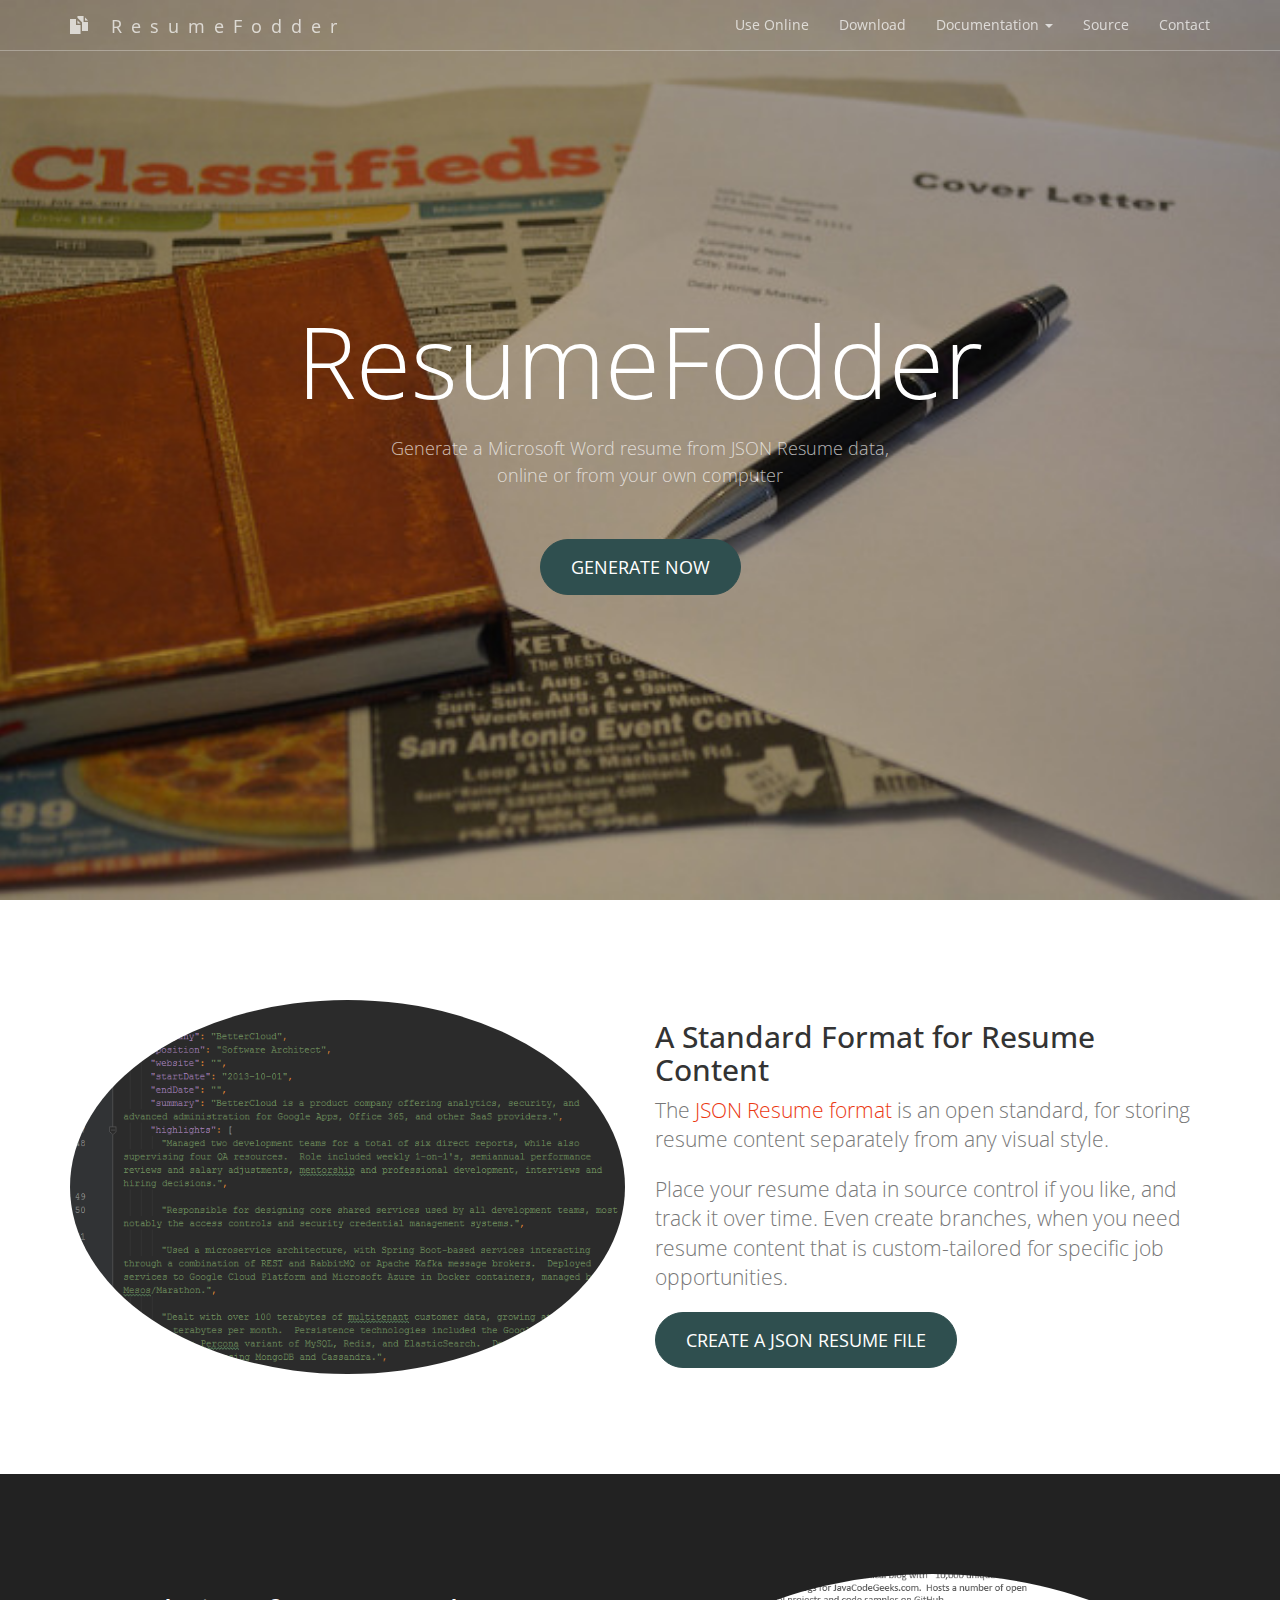
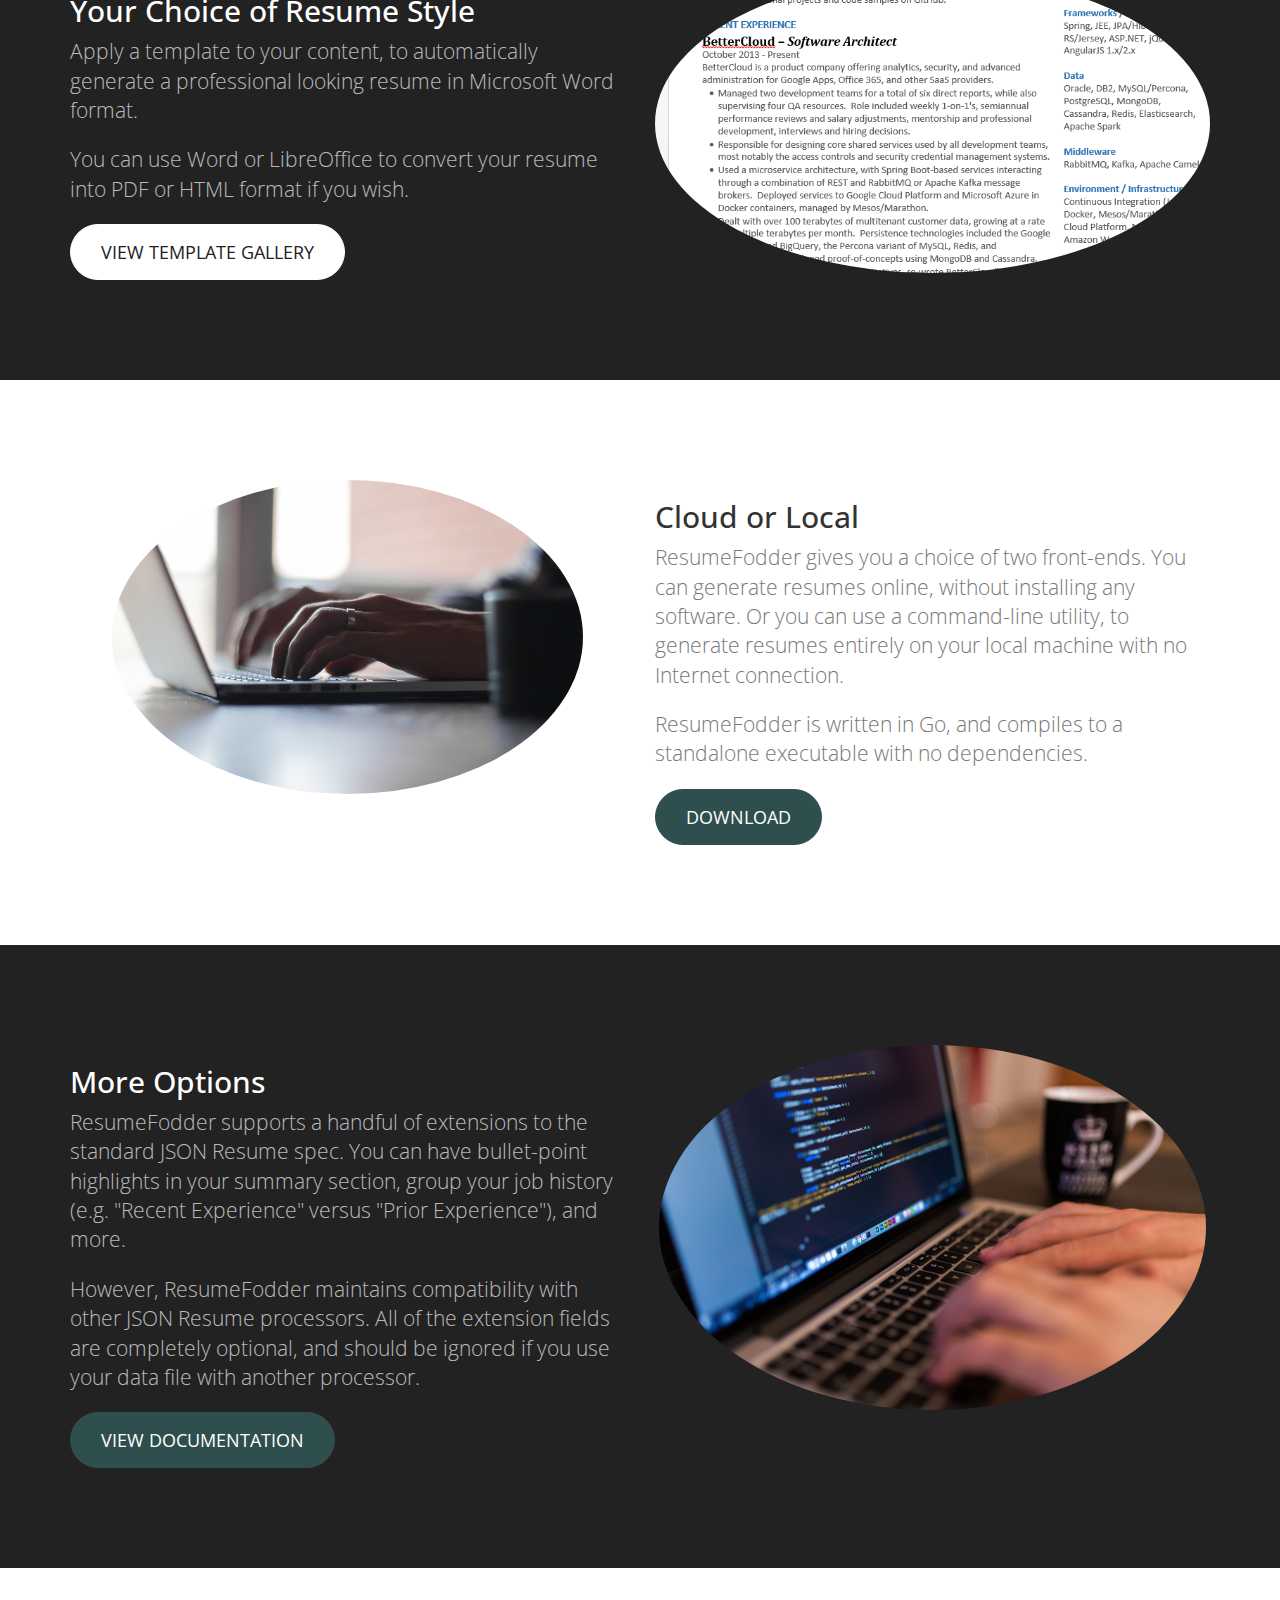
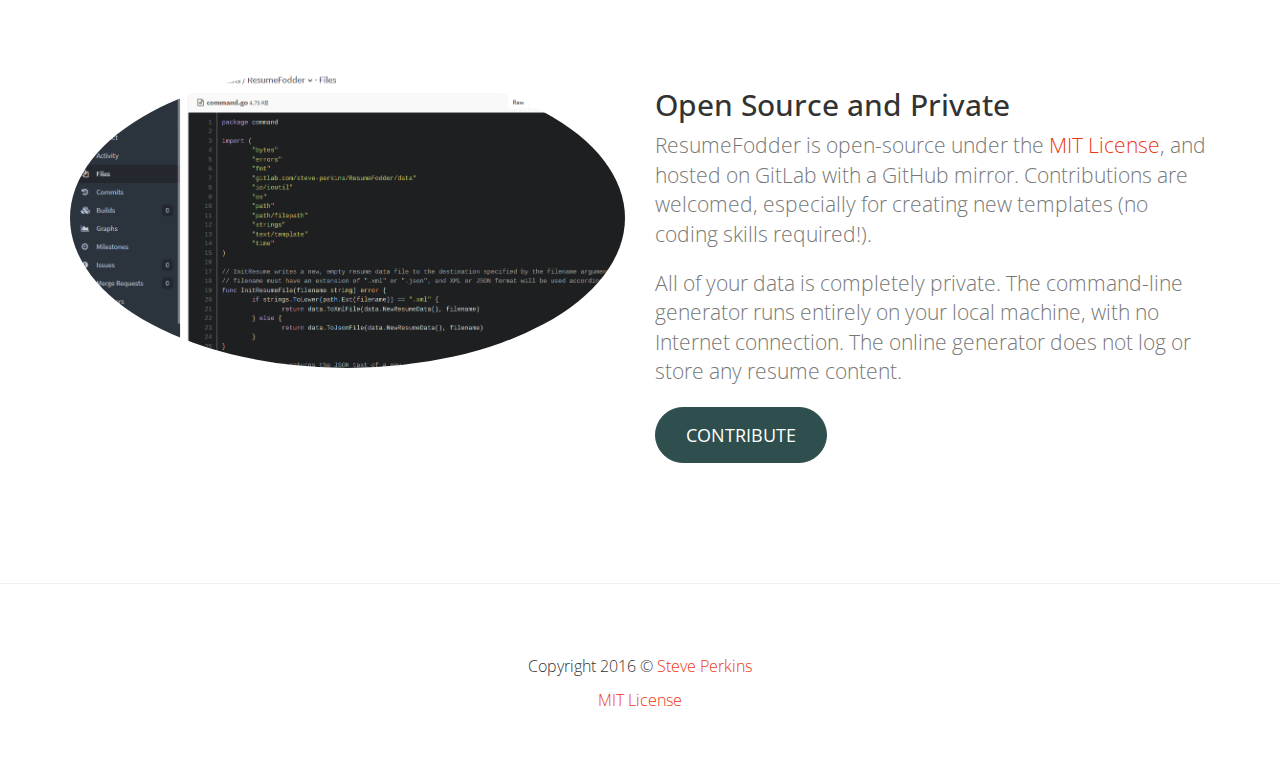
<file: static/index.html>
<!DOCTYPE html>
<!-- Template by Quackit.com -->
<!-- Images by various sources under the Creative Commons CC0 license and/or the Creative Commons Zero license. -->
<html lang="en">

<head>

    <meta charset="utf-8">
    <meta http-equiv="X-UA-Compatible" content="IE=edge">
    <meta name="viewport" content="width=device-width, initial-scale=1">
    <!-- The above 3 meta tags *must* come first in the head; any other head content must come *after* these tags -->

    <title>ResumeFodder - Generate a resume from JSON Resume data</title>
    <meta name="description" content="ResumeFodder is an application for generating Microsoft Word resumes from
    JSON Resume data files, online or from your local computer."/>

    <!-- Bootstrap Core CSS -->
    <link href="css/bootstrap.min.css" rel="stylesheet">

    <!-- Custom CSS: You can use this stylesheet to override any Bootstrap styles and/or apply your own styles -->
    <link href="css/custom.css" rel="stylesheet">
    <link href="css/index.css" rel="stylesheet">

    <!-- HTML5 Shim and Respond.js IE8 support of HTML5 elements and media queries -->
    <!-- WARNING: Respond.js doesn't work if you view the page via file:// -->
    <!--[if lt IE 9]>
        <script src="https://oss.maxcdn.com/libs/html5shiv/3.7.0/html5shiv.js"></script>
        <script src="https://oss.maxcdn.com/libs/respond.js/1.4.2/respond.min.js"></script>
    <![endif]-->

    <!-- Custom Fonts from Google -->
    <link href='https://fonts.googleapis.com/css?family=Open+Sans:300italic,400italic,600italic,700italic,800italic,400,300,600,700,800' rel='stylesheet' type='text/css'>

    <!-- Google Analytics -->
    <script>
        (function(i,s,o,g,r,a,m){i['GoogleAnalyticsObject']=r;i[r]=i[r]||function(){
                    (i[r].q=i[r].q||[]).push(arguments)},i[r].l=1*new Date();a=s.createElement(o),
                m=s.getElementsByTagName(o)[0];a.async=1;a.src=g;m.parentNode.insertBefore(a,m)
        })(window,document,'script','//www.google-analytics.com/analytics.js','ga');
        ga('create', 'UA-28600243-2', 'auto');
        ga('send', 'pageview');
    </script>
</head>

<body>

    <!-- Navigation -->
    <nav id="siteNav" class="navbar navbar-default navbar-fixed-top" role="navigation">
        <div class="container">
            <!-- Logo and responsive toggle -->
            <div class="navbar-header">
                <button type="button" class="navbar-toggle" data-toggle="collapse" data-target="#navbar">
                    <span class="sr-only">Toggle navigation</span>
                    <span class="icon-bar"></span>
                    <span class="icon-bar"></span>
                    <span class="icon-bar"></span>
                </button>
                <a class="navbar-brand" href="index.html">
                	<span class="glyphicon glyphicon-duplicate"></span> 
                	ResumeFodder
                </a>
            </div>
            <!-- Navbar links -->
            <div class="collapse navbar-collapse" id="navbar">
                <ul class="nav navbar-nav navbar-right">
                    <!--<li class="active">-->
                        <!--<a href="#">Home</a>-->
                    <!--</li>-->
                    <li>
                        <a href="generate.html">Use Online</a>
                    </li>
                    <li>
                        <a href="download.html">Download</a>
                    </li>
                    <li class="dropdown">
                        <a href="#" class="dropdown-toggle" data-toggle="dropdown" role="button" aria-haspopup="true" aria-expanded="false">Documentation <span class="caret"></span></a>
                        <ul class="dropdown-menu" aria-labelledby="about-us">
                            <li><a href="docs/jsonresume.html">The JSON Resume Format</a></li>
                            <li><a href="docs/templates.html">Template Gallery</a></li>
                            <li><a href="docs/formats.html">File Formats</a></li>
                            <li><a href="docs/create.html">Creating Templates</a></li>
                        </ul>
                    </li>
		            <li>
                        <a href="source.html">Source</a>
                    </li>			
                    <li>
                        <a href="https://gitlab.com/steve-perkins/ResumeFodder/issues">Contact</a>
                    </li>
                </ul>
                
            </div><!-- /.navbar-collapse -->
        </div><!-- /.container -->
    </nav>

	<!-- Header -->
    <header>
        <div class="header-content">
            <div class="header-content-inner">
                <h1>ResumeFodder</h1>
                <p>Generate a Microsoft Word resume from JSON Resume data,<br/>online or from your own computer</p>
                <a href="generate.html" class="btn btn-primary btn-lg">Generate Now</a>
            </div>
        </div>
    </header>

	<!-- Content -->
    <section class="index-content">
        <div class="container">
            <div class="row">
                <div class="col-sm-6">
                    <img class="img-responsive img-circle center-block" src="images/json-screenshot.png" alt="">
                </div>
                <div class="col-sm-6">
                	<h2 class="section-header">A Standard Format for Resume Content</h2>
                    <p class="lead text-muted">
                        The <a href="http://jsonresume.org/">JSON Resume format</a> is an open standard, for storing
                        resume content separately from any visual style.
                    </p>
                	<p class="lead text-muted">
                        Place your resume data in source control if you like, and track it over time.  Even create
                        branches, when you need resume content that is custom-tailored for specific job opportunities.
                    </p>
                	<a href="generate.html" class="btn btn-primary btn-lg">Create a JSON Resume File</a>
                </div>                
            </div>
        </div>
    </section>

	<!-- Content -->
     <section class="index-content index-content-2">
        <div class="container">
            <div class="row">
                <div class="col-sm-6">
                	<h2 class="section-header">Your Choice of Resume Style</h2>
                    <p class="lead text-light">
                        Apply a template to your content, to automatically generate a professional looking resume in
                        Microsoft Word format.
                    </p>
                	<p class="lead text-light">
                        You can use Word or LibreOffice to convert your resume into PDF or HTML format if you wish.
                    </p>
                	<a href="docs/templates.html" class="btn btn-default btn-lg">View Template Gallery</a>
                </div>    
                <div class="col-sm-6">
                    <img class="img-responsive img-circle center-block" src="images/word-screenshot.png" alt="">
                </div>            
            </div>
        </div>
    </section>

    <!-- Content -->
    <section class="index-content">
        <div class="container">
            <div class="row">
                <div class="col-sm-6">
                    <img class="img-responsive img-circle center-block" src="images/laptop.jpg" alt="">
                </div>
                <div class="col-sm-6">
                    <h2 class="section-header">Cloud or Local</h2>
                    <p class="lead text-muted">
                        ResumeFodder gives you a choice of two front-ends.  You can generate resumes online, without
                        installing any software.  Or you can use a command-line utility, to generate resumes entirely
                        on your local machine with no Internet connection.
                    </p>
                    <p class="lead text-muted">
                        ResumeFodder is written in Go, and compiles to a standalone executable with no dependencies.
                    </p>
                    <a href="download.html" class="btn btn-primary btn-lg">Download</a>
                </div>
            </div>
        </div>
    </section>

    <!-- Content -->
    <section class="index-content index-content-2">
        <div class="container">
            <div class="row">
                <div class="col-sm-6">
                    <h2 class="section-header">More Options</h2>
                    <p class="lead text-light">
                        ResumeFodder supports a handful of extensions to the standard JSON Resume spec.  You can have
                        bullet-point highlights in your summary section, group your job history (e.g. "Recent
                        Experience" versus "Prior Experience"), and more.
                    </p>
                    <p class="lead text-light">
                        However, ResumeFodder maintains compatibility with other JSON Resume processors.  All of the
                        extension fields are completely optional, and should be ignored if you use your data file with
                        another processor.
                    </p>
                    <a href="docs/jsonresume.html" class="btn btn-primary btn-lg">View Documentation</a>
                </div>
                <div class="col-sm-6">
                    <img class="img-responsive img-circle center-block" src="images/laptop2.jpg" alt="">
                </div>
            </div>
        </div>
    </section>

    <!-- Content -->
    <section class="index-content">
        <div class="container">
            <div class="row">
                <div class="col-sm-6">
                    <img class="img-responsive img-circle center-block" src="images/source-screenshot.png" alt="">
                </div>
                <div class="col-sm-6">
                    <h2 class="section-header">Open Source and Private</h2>
                    <p class="lead text-muted">
                        ResumeFodder is open-source under the <a href="https://opensource.org/licenses/MIT">MIT License</a>,
                        and hosted on GitLab with a GitHub mirror.  Contributions are welcomed, especially for creating
                        new templates (no coding skills required!).
                    </p>
                    <p class="lead text-muted">
                        All of your data is completely private.  The command-line generator runs entirely on your
                        local machine, with no Internet connection.  The online generator does not log or store any
                        resume content.
                    </p>
                    <a href="source.html#contributing" class="btn btn-primary btn-lg">Contribute</a>
                </div>
            </div>
        </div>
    </section>

    <!-- Footer -->
    <hr/>
    <footer class="page-footer">

        <!-- Copyright etc -->
        <div class="small-print">
            <div class="container">
                <p>Copyright 2016 &copy; <a href="http://steveperkins.com">Steve Perkins</a></p>
                <p><a href="https://opensource.org/licenses/MIT">MIT License</a></p>
            </div>
        </div>

    </footer>

    <!-- jQuery -->
    <script src="js/jquery-1.11.3.min.js"></script>

    <!-- Bootstrap Core JavaScript -->
    <script src="js/bootstrap.min.js"></script>

    <!-- Plugin JavaScript -->
    <script src="js/jquery.easing.min.js"></script>
    
    <!-- Custom Javascript -->
    <script src="js/custom.js"></script>

</body>

</html>
</file>
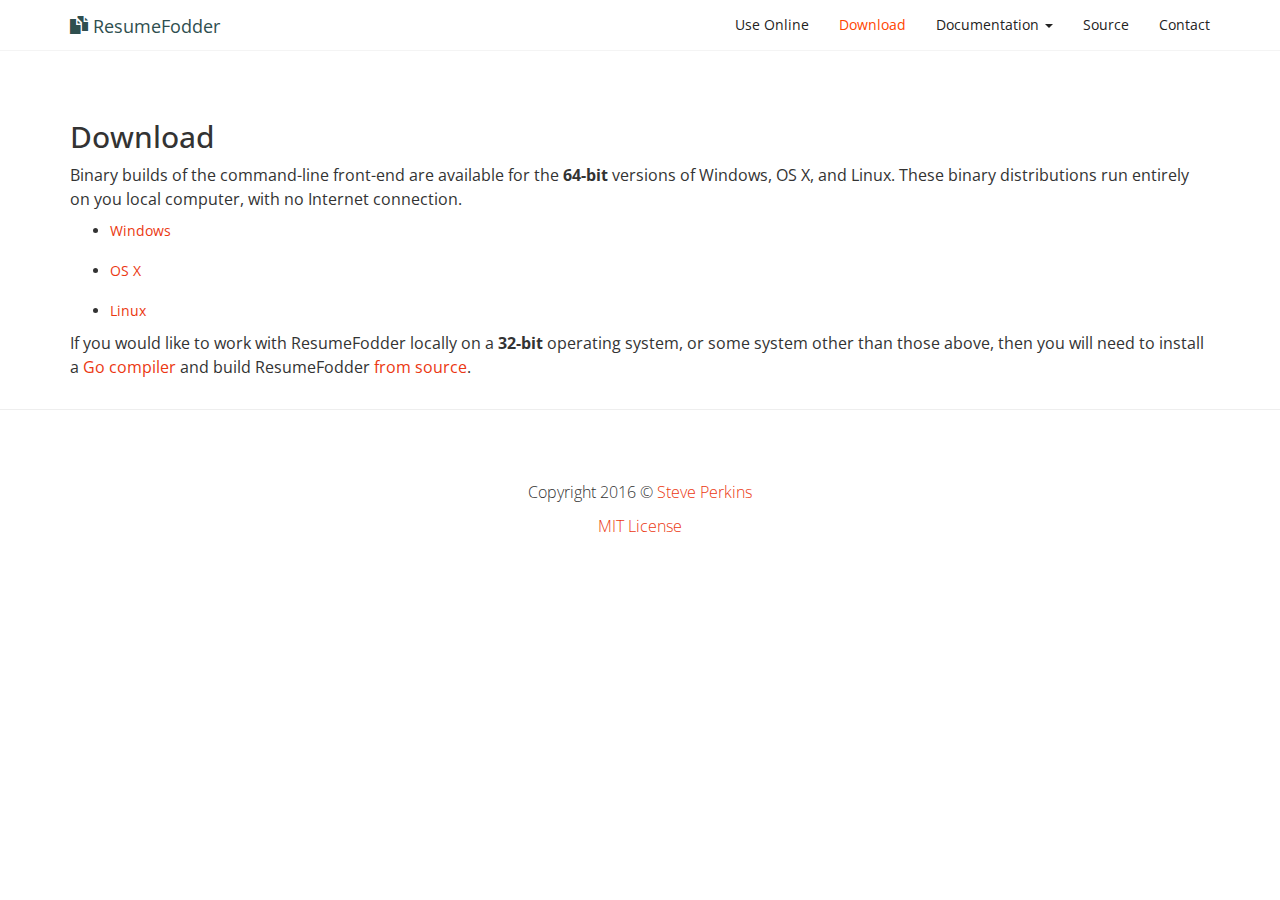
<file: static/download.html>
<!DOCTYPE html>
<!-- Template by Quackit.com -->
<!-- Images by various sources under the Creative Commons CC0 license and/or the Creative Commons Zero license. -->
<html lang="en">

<head>

    <meta charset="utf-8">
    <meta http-equiv="X-UA-Compatible" content="IE=edge">
    <meta name="viewport" content="width=device-width, initial-scale=1">
    <!-- The above 3 meta tags *must* come first in the head; any other head content must come *after* these tags -->

    <title>ResumeFodder - Download</title>
    <meta name="description" content="ResumeFodder is an application for generating Microsoft Word resumes from
    JSON Resume data files, online or from your local computer."/>

    <!-- Bootstrap Core CSS -->
    <link href="css/bootstrap.min.css" rel="stylesheet">

    <!-- Custom CSS: You can use this stylesheet to override any Bootstrap styles and/or apply your own styles -->
    <link href="css/custom.css" rel="stylesheet">

    <!-- HTML5 Shim and Respond.js IE8 support of HTML5 elements and media queries -->
    <!-- WARNING: Respond.js doesn't work if you view the page via file:// -->
    <!--[if lt IE 9]>
    <script src="https://oss.maxcdn.com/libs/html5shiv/3.7.0/html5shiv.js"></script>
    <script src="https://oss.maxcdn.com/libs/respond.js/1.4.2/respond.min.js"></script>
    <![endif]-->

    <!-- Custom Fonts from Google -->
    <link href='https://fonts.googleapis.com/css?family=Open+Sans:300italic,400italic,600italic,700italic,800italic,400,300,600,700,800' rel='stylesheet' type='text/css'>

    <!-- Google Analytics -->
    <script>
        (function(i,s,o,g,r,a,m){i['GoogleAnalyticsObject']=r;i[r]=i[r]||function(){
                    (i[r].q=i[r].q||[]).push(arguments)},i[r].l=1*new Date();a=s.createElement(o),
                m=s.getElementsByTagName(o)[0];a.async=1;a.src=g;m.parentNode.insertBefore(a,m)
        })(window,document,'script','//www.google-analytics.com/analytics.js','ga');
        ga('create', 'UA-28600243-2', 'auto');
        ga('send', 'pageview');
    </script>
</head>

<body>

<!-- Navigation -->
<nav id="siteNav" class="navbar navbar-default navbar-fixed-top" role="navigation">
    <div class="container">
        <!-- Logo and responsive toggle -->
        <div class="navbar-header">
            <button type="button" class="navbar-toggle" data-toggle="collapse" data-target="#navbar">
                <span class="sr-only">Toggle navigation</span>
                <span class="icon-bar"></span>
                <span class="icon-bar"></span>
                <span class="icon-bar"></span>
            </button>
            <a class="navbar-brand" href="index.html">
                <span class="glyphicon glyphicon-duplicate"></span>
                ResumeFodder
            </a>
        </div>
        <!-- Navbar links -->
        <div class="collapse navbar-collapse" id="navbar">
            <ul class="nav navbar-nav navbar-right">
                <li>
                    <a href="generate.html">Use Online</a>
                </li>
                <li class="active">
                    <a href="download.html">Download</a>
                </li>
                <li class="dropdown">
                    <a href="#" class="dropdown-toggle" data-toggle="dropdown" role="button" aria-haspopup="true" aria-expanded="false">Documentation <span class="caret"></span></a>
                    <ul class="dropdown-menu" aria-labelledby="about-us">
                        <li><a href="docs/jsonresume.html">The JSON Resume Format</a></li>
                        <li><a href="docs/templates.html">Template Gallery</a></li>
                        <li><a href="docs/formats.html">File Formats</a></li>
                        <li><a href="docs/create.html">Creating Templates</a></li>
                    </ul>
                </li>
                <li>
                    <a href="source.html">Source</a>
                </li>
                <li>
                    <a href="https://gitlab.com/steve-perkins/ResumeFodder/issues">Contact</a>
                </li>
            </ul>

        </div><!-- /.navbar-collapse -->
    </div><!-- /.container -->
</nav>

<!-- Content -->
<section class="page-content-top">
    <div class="container">
        <h2 class="section-header">Download</h2>
        <p>
            Binary builds of the command-line front-end are available for the <b>64-bit</b> versions of Windows, OS X, and
            Linux.  These binary distributions run entirely on you local computer, with no Internet connection.
        </p>
        <ul>
            <li>
                <a href="https://sourceforge.net/projects/resumefodder/files/ResumeFodder-1.0/Windows-64bit/ResumeFodder-1.0-win64.zip/download">Windows</a><br/><br/>
            </li>
            <li>
                <a href="https://sourceforge.net/projects/resumefodder/files/ResumeFodder-1.0/OSX-64bit/ResumeFodder-1.0-OSX.tar.gz/download">OS X</a><br/><br/>
            </li>
            <li>
                <a href="https://sourceforge.net/projects/resumefodder/files/ResumeFodder-1.0/Linux-64bit/ResumeFodder-1.0-linux64.tar.gz/download">Linux</a>
            </li>
        </ul>
        <p>
            If you would like to work with ResumeFodder locally on a <b>32-bit</b> operating system, or some system other
            than those above, then you will need to install a <a href="https://golang.org/">Go compiler</a> and
            build ResumeFodder <a href="source.html#cloning">from source</a>.
        </p>
    </div>
    </div>
</section>

<!-- Footer -->
<hr/>
<footer class="page-footer">

    <!-- Copyright etc -->
    <div class="small-print">
        <div class="container">
            <p>Copyright 2016 &copy; <a href="http://steveperkins.com">Steve Perkins</a></p>
            <p><a href="https://opensource.org/licenses/MIT">MIT License</a></p>
        </div>
    </div>

</footer>

<!-- jQuery -->
<script src="js/jquery-1.11.3.min.js"></script>

<!-- Bootstrap Core JavaScript -->
<script src="js/bootstrap.min.js"></script>

<!-- Plugin JavaScript -->
<script src="js/jquery.easing.min.js"></script>

<!-- Custom Javascript -->
<script src="js/custom.js"></script>

</body>

</html>
</file>
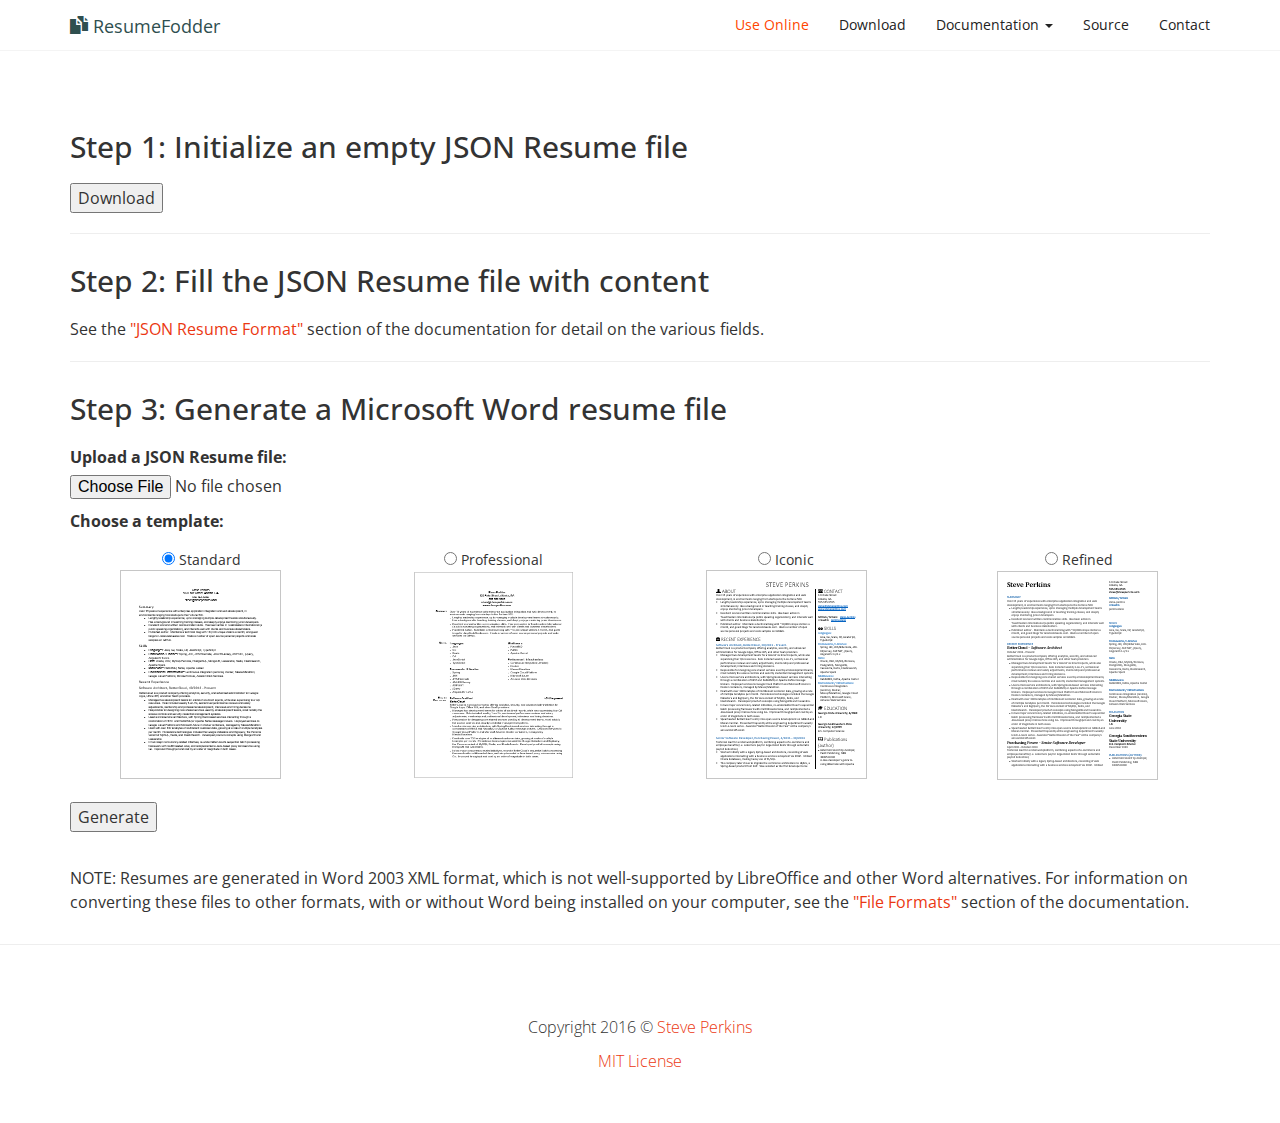
<file: static/generate.html>
<!DOCTYPE html>
<!-- Template by Quackit.com -->
<!-- Images by various sources under the Creative Commons CC0 license and/or the Creative Commons Zero license. -->
<html lang="en">

<head>

    <meta charset="utf-8">
    <meta http-equiv="X-UA-Compatible" content="IE=edge">
    <meta name="viewport" content="width=device-width, initial-scale=1">
    <!-- The above 3 meta tags *must* come first in the head; any other head content must come *after* these tags -->

    <title>ResumeFodder - Generate a resume online</title>
    <meta name="description" content="ResumeFodder is an application for generating Microsoft Word resumes from
    JSON Resume data files, online or from your local computer."/>

    <!-- Bootstrap Core CSS -->
    <link href="css/bootstrap.min.css" rel="stylesheet">

    <!-- Custom CSS: You can use this stylesheet to override any Bootstrap styles and/or apply your own styles -->
    <link href="css/custom.css" rel="stylesheet">

    <!-- HTML5 Shim and Respond.js IE8 support of HTML5 elements and media queries -->
    <!-- WARNING: Respond.js doesn't work if you view the page via file:// -->
    <!--[if lt IE 9]>
    <script src="https://oss.maxcdn.com/libs/html5shiv/3.7.0/html5shiv.js"></script>
    <script src="https://oss.maxcdn.com/libs/respond.js/1.4.2/respond.min.js"></script>
    <![endif]-->

    <!-- Custom Fonts from Google -->
    <link href='https://fonts.googleapis.com/css?family=Open+Sans:300italic,400italic,600italic,700italic,800italic,400,300,600,700,800' rel='stylesheet' type='text/css'>

    <!-- Google Analytics -->
    <script>
        (function(i,s,o,g,r,a,m){i['GoogleAnalyticsObject']=r;i[r]=i[r]||function(){
                    (i[r].q=i[r].q||[]).push(arguments)},i[r].l=1*new Date();a=s.createElement(o),
                m=s.getElementsByTagName(o)[0];a.async=1;a.src=g;m.parentNode.insertBefore(a,m)
        })(window,document,'script','//www.google-analytics.com/analytics.js','ga');
        ga('create', 'UA-28600243-2', 'auto');
        ga('send', 'pageview');
    </script>
</head>

<body>

<!-- Navigation -->
<nav id="siteNav" class="navbar navbar-default navbar-fixed-top" role="navigation">
    <div class="container">
        <!-- Logo and responsive toggle -->
        <div class="navbar-header">
            <button type="button" class="navbar-toggle" data-toggle="collapse" data-target="#navbar">
                <span class="sr-only">Toggle navigation</span>
                <span class="icon-bar"></span>
                <span class="icon-bar"></span>
                <span class="icon-bar"></span>
            </button>
            <a class="navbar-brand" href="index.html">
                <span class="glyphicon glyphicon-duplicate"></span>
                ResumeFodder
            </a>
        </div>
        <!-- Navbar links -->
        <div class="collapse navbar-collapse" id="navbar">
            <ul class="nav navbar-nav navbar-right">
                <li class="active">
                    <a href="generate.html">Use Online</a>
                </li>
                <li>
                    <a href="download.html">Download</a>
                </li>
                <li class="dropdown">
                    <a href="#" class="dropdown-toggle" data-toggle="dropdown" role="button" aria-haspopup="true" aria-expanded="false">Documentation <span class="caret"></span></a>
                    <ul class="dropdown-menu" aria-labelledby="about-us">
                        <li><a href="docs/jsonresume.html">The JSON Resume Format</a></li>
                        <li><a href="docs/templates.html">Template Gallery</a></li>
                        <li><a href="docs/formats.html">File Formats</a></li>
                        <li><a href="docs/create.html">Creating Templates</a></li>
                    </ul>
                </li>
                <li>
                    <a href="source.html">Source</a>
                </li>
                <li>
                    <a href="https://gitlab.com/steve-perkins/ResumeFodder/issues">Contact</a>
                </li>
            </ul>

        </div><!-- /.navbar-collapse -->
    </div><!-- /.container -->
</nav>

<!-- Content -->
<section class="page-content-top">
    <div class="container">
        <h2 style="padding: 10px 0">Step 1: Initialize an empty JSON Resume file</h2>
        <p>
            <button onclick="javascript:window.location.href='init'">Download</button>
        </p>
        <hr/>
        <h2 style="padding: 10px 0">Step 2: Fill the JSON Resume file with content</h2>
        <p>
            See the <a href="docs/jsonresume.html">"JSON Resume Format"</a> section of the documentation for detail on
            the various fields.
        </p>
        <hr/>
        <!--<h3 style="padding: 10px 0">Step 3: Generate a Microsoft Word resume file</h3>-->
        <h2 style="padding: 10px 0">Step 3: Generate a Microsoft Word resume file</h2>
        <form action="generate" method="post" enctype="multipart/form-data">
            <p>
                <label for="file">Upload a JSON Resume file:</label>
                <input type="file" name="file" id="file">
            </p>
            <p>
                <label>Choose a template:</label><br/>
            </p>
            <div class="row" style="text-align: center">
                <div class="col-md-3">
                    <input type="radio" name="template" value="standard" checked="checked"> Standard<br/>
                    <img src="images/thumbnail-standard.png"/>
                </div>
                <div class="col-md-3">
                    <input type="radio" name="template" value="professional"> Professional<br/>
                    <img src="images/thumbnail-professional.png"/>
                </div>
                <div class="col-md-3">
                    <input type="radio" name="template" value="iconic"> Iconic<br/>
                    <img src="images/thumbnail-iconic.png"/>
                </div>
                <div class="col-md-3">
                    <input type="radio" name="template" value="refined"> Refined<br/>
                    <img src="images/thumbnail-refined.png"/>
                </div>
            </div><br/>
            <p>
                <button type="submit">Generate</button><br/><br/>
            </p>
            <p>
                NOTE: Resumes are generated in Word 2003 XML format, which is not well-supported by LibreOffice
                and other Word alternatives.  For information on converting these files to other formats, with or without
                Word being installed on your computer, see the <a href="docs/formats.html">"File Formats"</a> section
                of the documentation.
            </p>
        </form>
    </div>
    </div>
</section>

<!-- Footer -->
<hr/>
<footer class="page-footer">

    <!-- Copyright etc -->
    <div class="small-print">
        <div class="container">
            <p>Copyright 2016 &copy; <a href="http://steveperkins.com">Steve Perkins</a></p>
            <p><a href="https://opensource.org/licenses/MIT">MIT License</a></p>
        </div>
    </div>

</footer>

<!-- jQuery -->
<script src="js/jquery-1.11.3.min.js"></script>

<!-- Bootstrap Core JavaScript -->
<script src="js/bootstrap.min.js"></script>

<!-- Plugin JavaScript -->
<script src="js/jquery.easing.min.js"></script>

<!-- Custom Javascript -->
<script src="js/custom.js"></script>

</body>

</html>
</file>
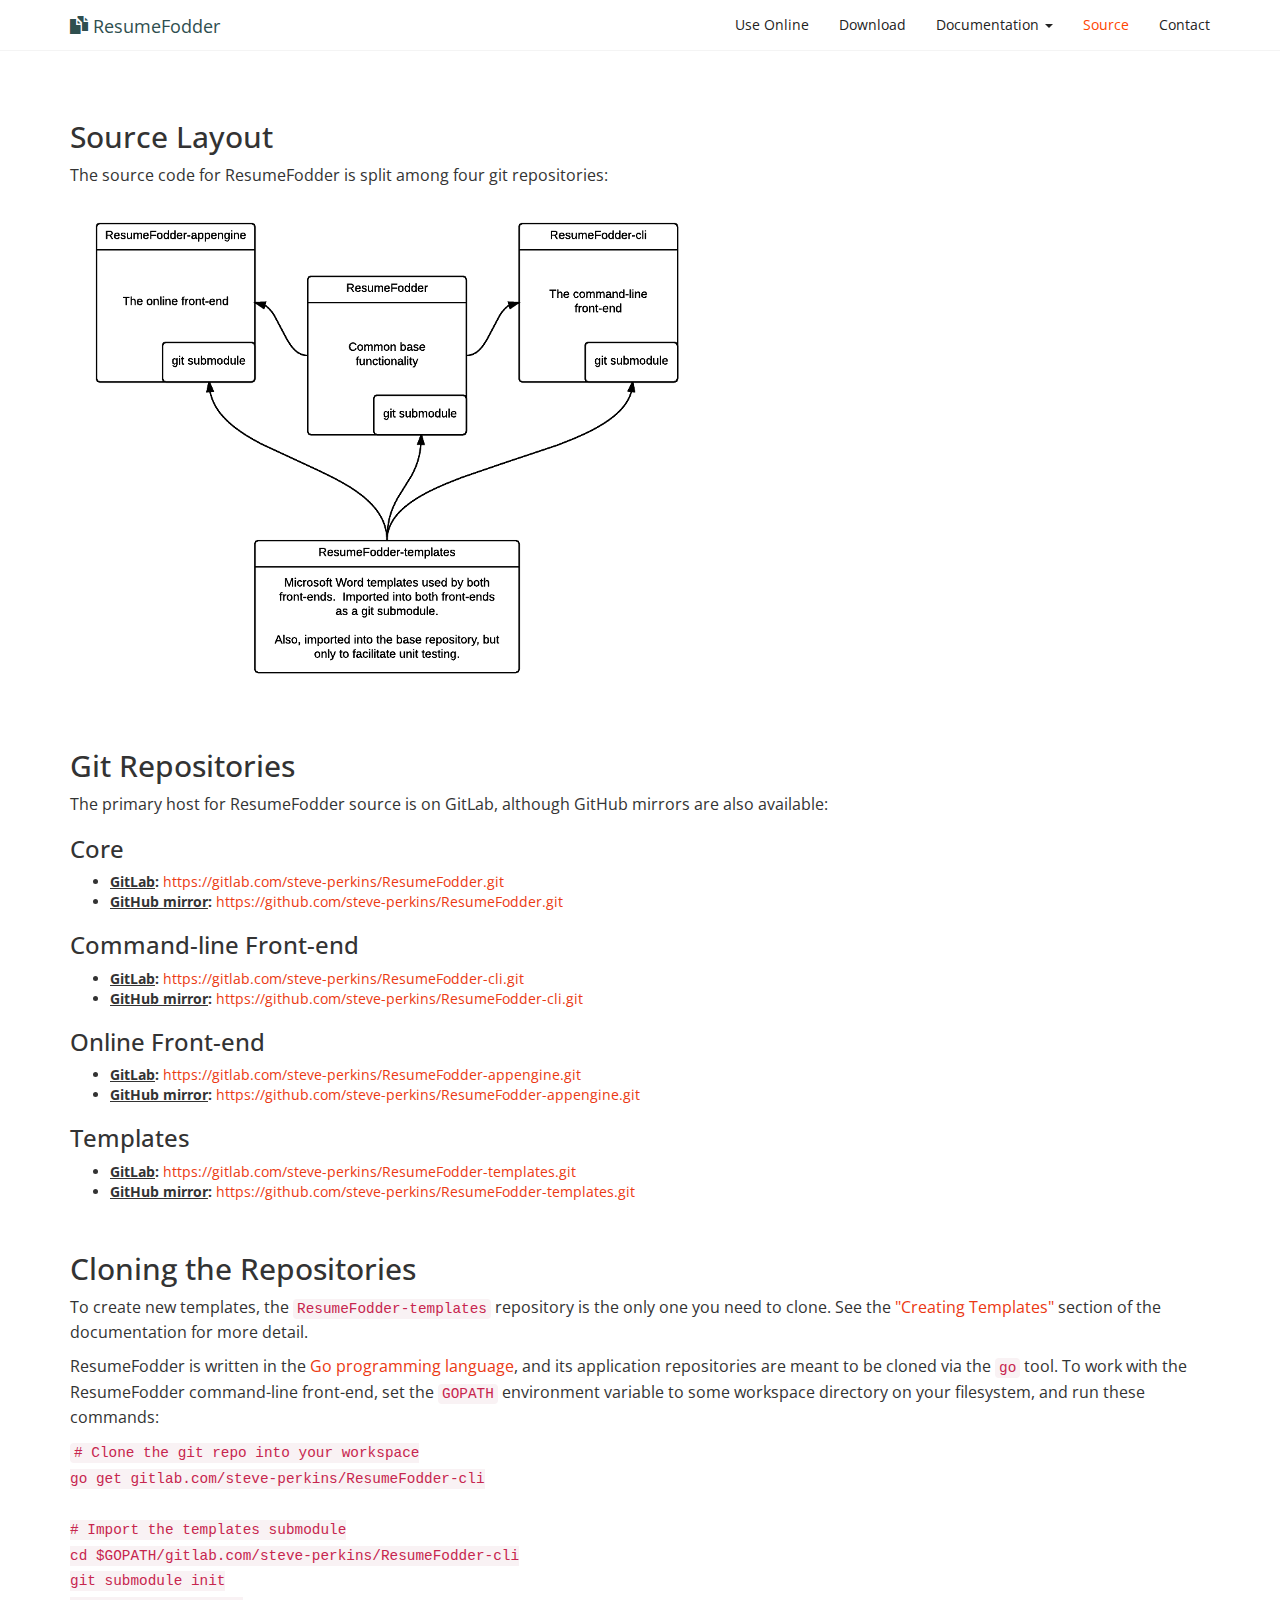
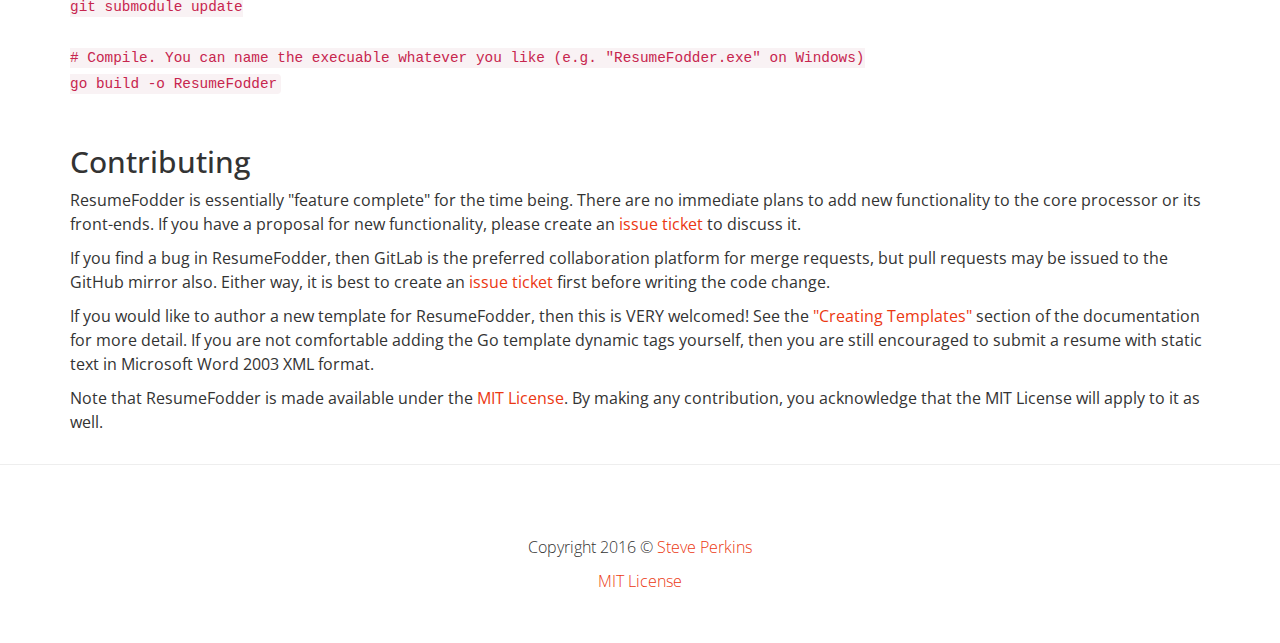
<file: static/source.html>
<!DOCTYPE html>
<!-- Template by Quackit.com -->
<!-- Images by various sources under the Creative Commons CC0 license and/or the Creative Commons Zero license. -->
<html lang="en">

<head>

    <meta charset="utf-8">
    <meta http-equiv="X-UA-Compatible" content="IE=edge">
    <meta name="viewport" content="width=device-width, initial-scale=1">
    <!-- The above 3 meta tags *must* come first in the head; any other head content must come *after* these tags -->

    <title>ResumeFodder - Source</title>
    <meta name="description" content="ResumeFodder is an application for generating Microsoft Word resumes from
    JSON Resume data files, online or from your local computer."/>

    <!-- Bootstrap Core CSS -->
    <link href="css/bootstrap.min.css" rel="stylesheet">

    <!-- Custom CSS: You can use this stylesheet to override any Bootstrap styles and/or apply your own styles -->
    <link href="css/custom.css" rel="stylesheet">

    <!-- HTML5 Shim and Respond.js IE8 support of HTML5 elements and media queries -->
    <!-- WARNING: Respond.js doesn't work if you view the page via file:// -->
    <!--[if lt IE 9]>
    <script src="https://oss.maxcdn.com/libs/html5shiv/3.7.0/html5shiv.js"></script>
    <script src="https://oss.maxcdn.com/libs/respond.js/1.4.2/respond.min.js"></script>
    <![endif]-->

    <!-- Custom Fonts from Google -->
    <link href='https://fonts.googleapis.com/css?family=Open+Sans:300italic,400italic,600italic,700italic,800italic,400,300,600,700,800' rel='stylesheet' type='text/css'>

    <!-- Google Analytics -->
    <script>
        (function(i,s,o,g,r,a,m){i['GoogleAnalyticsObject']=r;i[r]=i[r]||function(){
                    (i[r].q=i[r].q||[]).push(arguments)},i[r].l=1*new Date();a=s.createElement(o),
                m=s.getElementsByTagName(o)[0];a.async=1;a.src=g;m.parentNode.insertBefore(a,m)
        })(window,document,'script','//www.google-analytics.com/analytics.js','ga');
        ga('create', 'UA-28600243-2', 'auto');
        ga('send', 'pageview');
    </script>
</head>

<body>

<!-- Navigation -->
<nav id="siteNav" class="navbar navbar-default navbar-fixed-top" role="navigation">
    <div class="container">
        <!-- Logo and responsive toggle -->
        <div class="navbar-header">
            <button type="button" class="navbar-toggle" data-toggle="collapse" data-target="#navbar">
                <span class="sr-only">Toggle navigation</span>
                <span class="icon-bar"></span>
                <span class="icon-bar"></span>
                <span class="icon-bar"></span>
            </button>
            <a class="navbar-brand" href="index.html">
                <span class="glyphicon glyphicon-duplicate"></span>
                ResumeFodder
            </a>
        </div>
        <!-- Navbar links -->
        <div class="collapse navbar-collapse" id="navbar">
            <ul class="nav navbar-nav navbar-right">
                <li>
                    <a href="generate.html">Use Online</a>
                </li>
                <li>
                    <a href="download.html">Download</a>
                </li>
                <li class="dropdown">
                    <a href="#" class="dropdown-toggle" data-toggle="dropdown" role="button" aria-haspopup="true" aria-expanded="false">Documentation <span class="caret"></span></a>
                    <ul class="dropdown-menu" aria-labelledby="about-us">
                        <li><a href="docs/jsonresume.html">The JSON Resume Format</a></li>
                        <li><a href="docs/templates.html">Template Gallery</a></li>
                        <li><a href="docs/formats.html">File Formats</a></li>
                        <li><a href="docs/create.html">Creating Templates</a></li>
                    </ul>
                </li>
                <li class="active">
                    <a href="source.html">Source</a>
                </li>
                <li>
                    <a href="https://gitlab.com/steve-perkins/ResumeFodder/issues">Contact</a>
                </li>
            </ul>

        </div><!-- /.navbar-collapse -->
    </div><!-- /.container -->
</nav>

<!-- Content -->
<section class="page-content-top">
    <div class="container">
        <h2 class="section-header">Source Layout</h2>
        <p>
            The source code for ResumeFodder is split among four git repositories:
        </p>
        <p>
            <img src="images/repository-diagram.png"/>
        </p>
    </div>
    </div>
</section>

<!-- Content -->
<section class="page-content">
    <div class="container">
        <h2 class="section-header">Git Repositories</h2>
        <p>
            The primary host for ResumeFodder source is on GitLab, although GitHub mirrors are also available:
        </p>
        <h3>Core</h3>
        <ul>
            <li>
                <span style="font-weight: bold;"><span style="text-decoration: underline;">GitLab</span>: </span>
                <a href="https://gitlab.com/steve-perkins/ResumeFodder">https://gitlab.com/steve-perkins/ResumeFodder.git</a>
            </li>
            <li>
                <span style="font-weight: bold;"><span style="text-decoration: underline;">GitHub mirror</span>: </span>
                <a href="https://github.com/steve-perkins/ResumeFodder">https://github.com/steve-perkins/ResumeFodder.git</a>
            </li>
        </ul>
        <h3>Command-line Front-end</h3>
        <ul>
            <li>
                <span style="font-weight: bold;"><span style="text-decoration: underline;">GitLab</span>: </span>
                <a href="https://gitlab.com/steve-perkins/ResumeFodder-cli">https://gitlab.com/steve-perkins/ResumeFodder-cli.git</a>
            </li>
            <li>
                <span style="font-weight: bold;"><span style="text-decoration: underline;">GitHub mirror</span>: </span>
                <a href="https://github.com/steve-perkins/ResumeFodder-cli">https://github.com/steve-perkins/ResumeFodder-cli.git</a>
            </li>
        </ul>
        <h3>Online Front-end</h3>
        <ul>
            <li>
                <span style="font-weight: bold;"><span style="text-decoration: underline;">GitLab</span>: </span>
                <a href="https://gitlab.com/steve-perkins/ResumeFodder-appengine">https://gitlab.com/steve-perkins/ResumeFodder-appengine.git</a>
            </li>
            <li>
                <span style="font-weight: bold;"><span style="text-decoration: underline;">GitHub mirror</span>: </span>
                <a href="https://github.com/steve-perkins/ResumeFodder-appengine">https://github.com/steve-perkins/ResumeFodder-appengine.git</a>
            </li>
        </ul>
        <h3>Templates</h3>
        <ul>
            <li>
                <span style="font-weight: bold;"><span style="text-decoration: underline;">GitLab</span>: </span>
                <a href="https://gitlab.com/steve-perkins/ResumeFodder-templates">https://gitlab.com/steve-perkins/ResumeFodder-templates.git</a>
            </li>
        <li>
            <span style="font-weight: bold;"><span style="text-decoration: underline;">GitHub mirror</span>: </span>
            <a href="https://github.com/steve-perkins/ResumeFodder-templates">https://github.com/steve-perkins/ResumeFodder-templates.git</a>
        </li>
        </ul>
    </div>
    </div>
</section>

<!-- Content -->
<section class="page-content">
    <div class="container">
        <a name="cloning"></a>
        <h2 class="section-header">Cloning the Repositories</h2>
        <p>
            To create new templates, the <code>ResumeFodder-templates</code> repository is the only one you need to
            clone.  See the <a href="docs/create.html">"Creating Templates"</a> section of the documentation for more detail.
        </p>
        <p>
            ResumeFodder is written in the <a href="https://golang.org/">Go programming language</a>, and its
            application repositories are meant to be cloned via the <a href="https://golang.org/cmd/go/"><code>go</code></a>
            tool.  To work with the ResumeFodder command-line front-end, set the <code>GOPATH</code> environment
            variable to some workspace directory on your filesystem, and run these commands:
        </p>
        <p>
            <code># Clone the git repo into your workspace<br/>
                go get gitlab.com/steve-perkins/ResumeFodder-cli<br/><br/>

                # Import the templates submodule<br/>
                cd $GOPATH/gitlab.com/steve-perkins/ResumeFodder-cli<br/>
                git submodule init<br/>
                git submodule update<br/><br/>

                # Compile.  You can name the execuable whatever you like (e.g. "ResumeFodder.exe" on Windows)<br/>
                go build -o ResumeFodder</code>
        </p>
    </div>
    </div>
</section>

<!-- Content -->
<section class="page-content">
    <div class="container">
        <a name="contributing"></a>
        <h2 class="section-header">Contributing</h2>
        <p>
            ResumeFodder is essentially "feature complete" for the time being.  There are no immediate plans to add
            new functionality to the core processor or its front-ends.  If you have a proposal for new functionality,
            please create an <a href="https://gitlab.com/steve-perkins/ResumeFodder/issues">issue ticket</a> to discuss it.
        </p>
        <p>
            If you find a bug in ResumeFodder, then GitLab is the preferred collaboration platform for merge requests,
            but pull requests may be issued to the GitHub mirror also.  Either way, it is best to create an
            <a href="https://gitlab.com/steve-perkins/ResumeFodder/issues">issue ticket</a> first before writing the
            code change.
        </p>
        <p>
            If you would like to author a new template for ResumeFodder, then this is VERY welcomed!  See the
            <a href="docs/templates.html">"Creating Templates"</a> section of the documentation for more detail.  If
            you are not comfortable adding the Go template dynamic tags yourself, then you are still encouraged to
            submit a resume with static text in Microsoft Word 2003 XML format.
        </p>
        <p>
            Note that ResumeFodder is made available under the <a href="https://opensource.org/licenses/MIT">MIT
            License</a>.  By making any contribution, you acknowledge that the MIT License will apply to it as well.
        </p>
    </div>
    </div>
</section>

<!-- Footer -->
<hr/>
<footer class="page-footer">

    <!-- Copyright etc -->
    <div class="small-print">
        <div class="container">
            <p>Copyright 2016 &copy; <a href="http://steveperkins.com">Steve Perkins</a></p>
            <p><a href="https://opensource.org/licenses/MIT">MIT License</a></p>
        </div>
    </div>

</footer>

<!-- jQuery -->
<script src="js/jquery-1.11.3.min.js"></script>

<!-- Bootstrap Core JavaScript -->
<script src="js/bootstrap.min.js"></script>

<!-- Plugin JavaScript -->
<script src="js/jquery.easing.min.js"></script>

<!-- Custom Javascript -->
<script src="js/custom.js"></script>

</body>

</html>
</file>
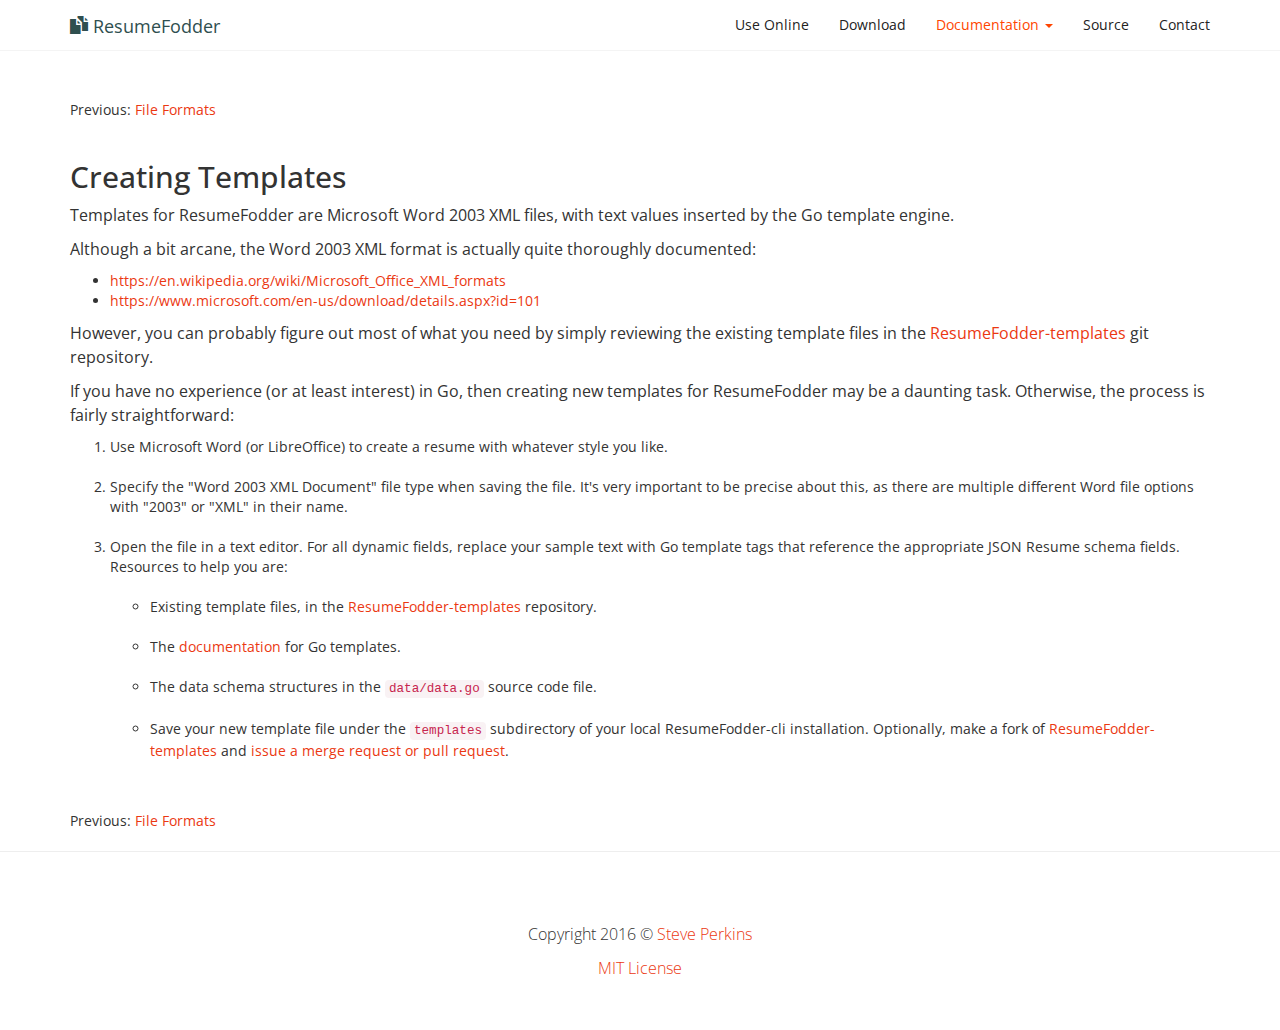
<file: static/docs/create.html>
<!DOCTYPE html>
<!-- Template by Quackit.com -->
<!-- Images by various sources under the Creative Commons CC0 license and/or the Creative Commons Zero license. -->
<html lang="en">

<head>

    <meta charset="utf-8">
    <meta http-equiv="X-UA-Compatible" content="IE=edge">
    <meta name="viewport" content="width=device-width, initial-scale=1">
    <!-- The above 3 meta tags *must* come first in the head; any other head content must come *after* these tags -->

    <title>ResumeFodder - Creating Templates</title>
    <meta name="description" content="ResumeFodder is an application for generating Microsoft Word resumes from
    JSON Resume data files, online or from your local computer."/>

    <!-- Bootstrap Core CSS -->
    <link href="../css/bootstrap.min.css" rel="stylesheet">

    <!-- Custom CSS: You can use this stylesheet to override any Bootstrap styles and/or apply your own styles -->
    <link href="../css/custom.css" rel="stylesheet">

    <!-- HTML5 Shim and Respond.js IE8 support of HTML5 elements and media queries -->
    <!-- WARNING: Respond.js doesn't work if you view the page via file:// -->
    <!--[if lt IE 9]>
    <script src="https://oss.maxcdn.com/libs/html5shiv/3.7.0/html5shiv.js"></script>
    <script src="https://oss.maxcdn.com/libs/respond.js/1.4.2/respond.min.js"></script>
    <![endif]-->

    <!-- Custom Fonts from Google -->
    <link href='https://fonts.googleapis.com/css?family=Open+Sans:300italic,400italic,600italic,700italic,800italic,400,300,600,700,800' rel='stylesheet' type='text/css'>

    <!-- Google Analytics -->
    <script>
        (function(i,s,o,g,r,a,m){i['GoogleAnalyticsObject']=r;i[r]=i[r]||function(){
                    (i[r].q=i[r].q||[]).push(arguments)},i[r].l=1*new Date();a=s.createElement(o),
                m=s.getElementsByTagName(o)[0];a.async=1;a.src=g;m.parentNode.insertBefore(a,m)
        })(window,document,'script','//www.google-analytics.com/analytics.js','ga');
        ga('create', 'UA-28600243-2', 'auto');
        ga('send', 'pageview');
    </script>
</head>

<body>

<!-- Navigation -->
<nav id="siteNav" class="navbar navbar-default navbar-fixed-top" role="navigation">
    <div class="container">
        <!-- Logo and responsive toggle -->
        <div class="navbar-header">
            <button type="button" class="navbar-toggle" data-toggle="collapse" data-target="#navbar">
                <span class="sr-only">Toggle navigation</span>
                <span class="icon-bar"></span>
                <span class="icon-bar"></span>
                <span class="icon-bar"></span>
            </button>
            <a class="navbar-brand" href="../index.html">
                <span class="glyphicon glyphicon-duplicate"></span>
                ResumeFodder
            </a>
        </div>
        <!-- Navbar links -->
        <div class="collapse navbar-collapse" id="navbar">
            <ul class="nav navbar-nav navbar-right">
                <li>
                    <a href="../generate.html">Use Online</a>
                </li>
                <li>
                    <a href="../download.html">Download</a>
                </li>
                <li class="dropdown active">
                    <a href="#" class="dropdown-toggle" data-toggle="dropdown" role="button" aria-haspopup="true" aria-expanded="false">Documentation <span class="caret"></span></a>
                    <ul class="dropdown-menu" aria-labelledby="about-us">
                        <li><a href="jsonresume.html">The JSON Resume Format</a></li>
                        <li><a href="templates.html">Template Gallery</a></li>
                        <li><a href="formats.html">File Formats</a></li>
                        <li class="active"><a href="create.html">Creating Templates</a></li>
                    </ul>
                </li>
                <li>
                    <a href="../source.html">Source</a>
                </li>
                <li>
                    <a href="https://gitlab.com/steve-perkins/ResumeFodder/issues">Contact</a>
                </li>
            </ul>

        </div><!-- /.navbar-collapse -->
    </div><!-- /.container -->
</nav>

<!-- Content -->
<section class="page-content-top">
    <div class="container">
        <div class="row">
            <div class="col-md-6" style="text-align: left">
                Previous: <a href="formats.html">File Formats</a>
            </div>
        </div>
    </div>
</section>

<!-- Content -->
<section class="page-content">
    <div class="container">
        <h2 class="section-header">Creating Templates</h2>
        <p>
            Templates for ResumeFodder are Microsoft Word 2003 XML files, with text values inserted by the Go
            template engine.
        </p>
        <p>
            Although a bit arcane, the Word 2003 XML format is actually quite thoroughly documented:
        </p>
        <ul>
            <li>
                <a href="https://en.wikipedia.org/wiki/Microsoft_Office_XML_formats">https://en.wikipedia.org/wiki/Microsoft_Office_XML_formats</a>
            </li>
            <li>
                <a href="https://www.microsoft.com/en-us/download/details.aspx?id=101">https://www.microsoft.com/en-us/download/details.aspx?id=101</a>
            </li>
        </ul>
        <p>
            However, you can probably figure out most of what you need by simply reviewing the existing template files
            in the <a href="https://gitlab.com/steve-perkins/ResumeFodder-templates">ResumeFodder-templates</a> git
            repository.
        </p>
        <p>
            If you have no experience (or at least interest) in Go, then creating new templates for ResumeFodder may
            be a daunting task. Otherwise, the process is fairly straightforward:
        </p>
        <ol>
            <li>Use Microsoft Word (or LibreOffice) to create a resume with whatever style you like.<br/><br/></li>
            <li>
                Specify the "Word 2003 XML Document" file type when saving the file. It's very important to be precise
                about this, as there are multiple different Word file options with "2003" or "XML" in their
                name.<br/><br/>
            </li>
            <li>
                Open the file in a text editor. For all dynamic fields, replace your sample text with Go template tags
                that reference the appropriate JSON Resume schema fields. Resources to help you are:<br/><br/>
                <ul>
                    <li>
                        Existing template files, in the
                        <a href="https://gitlab.com/steve-perkins/ResumeFodder-templates">ResumeFodder-templates</a>
                        repository.<br/><br/>
                    </li>
                    <li>
                        The <a href="https://golang.org/pkg/text/template/">documentation</a> for Go templates.<br/><br/>
                    </li>
                    <li>
                        The data schema structures in the
                        <a href="https://gitlab.com/steve-perkins/ResumeFodder/blob/master/data/data.go"><code>data/data.go</code></a>
                        source code file.<br/><br/>
                    </li>
                    <li>
                        Save your new template file under the <code>templates</code> subdirectory of your local
                        ResumeFodder-cli installation.  Optionally, make a fork of
                        <a href="https://gitlab.com/steve-perkins/ResumeFodder-templates">ResumeFodder-templates</a>
                        and <a href="../source.html#contributing">issue a merge request or pull request</a>.
                        <br/><br/>
                    </li>
                </ul>
            </li>
        </ol>
    </div>
    </div>
</section>

<!-- Content -->
<section class="page-content">
    <div class="container">
        <div class="row">
            <div class="col-md-6" style="text-align: left">
                Previous: <a href="formats.html">File Formats</a>
            </div>
        </div>
    </div>
</section>

<!-- Footer -->
<hr/>
<footer class="page-footer">

    <!-- Copyright etc -->
    <div class="small-print">
        <div class="container">
            <p>Copyright 2016 &copy; <a href="http://steveperkins.com">Steve Perkins</a></p>
            <p><a href="https://opensource.org/licenses/MIT">MIT License</a></p>
        </div>
    </div>

</footer>

<!-- jQuery -->
<script src="../js/jquery-1.11.3.min.js"></script>

<!-- Bootstrap Core JavaScript -->
<script src="../js/bootstrap.min.js"></script>

<!-- Plugin JavaScript -->
<script src="../js/jquery.easing.min.js"></script>

<!-- Custom Javascript -->
<script src="../js/custom.js"></script>

</body>

</html>
</file>
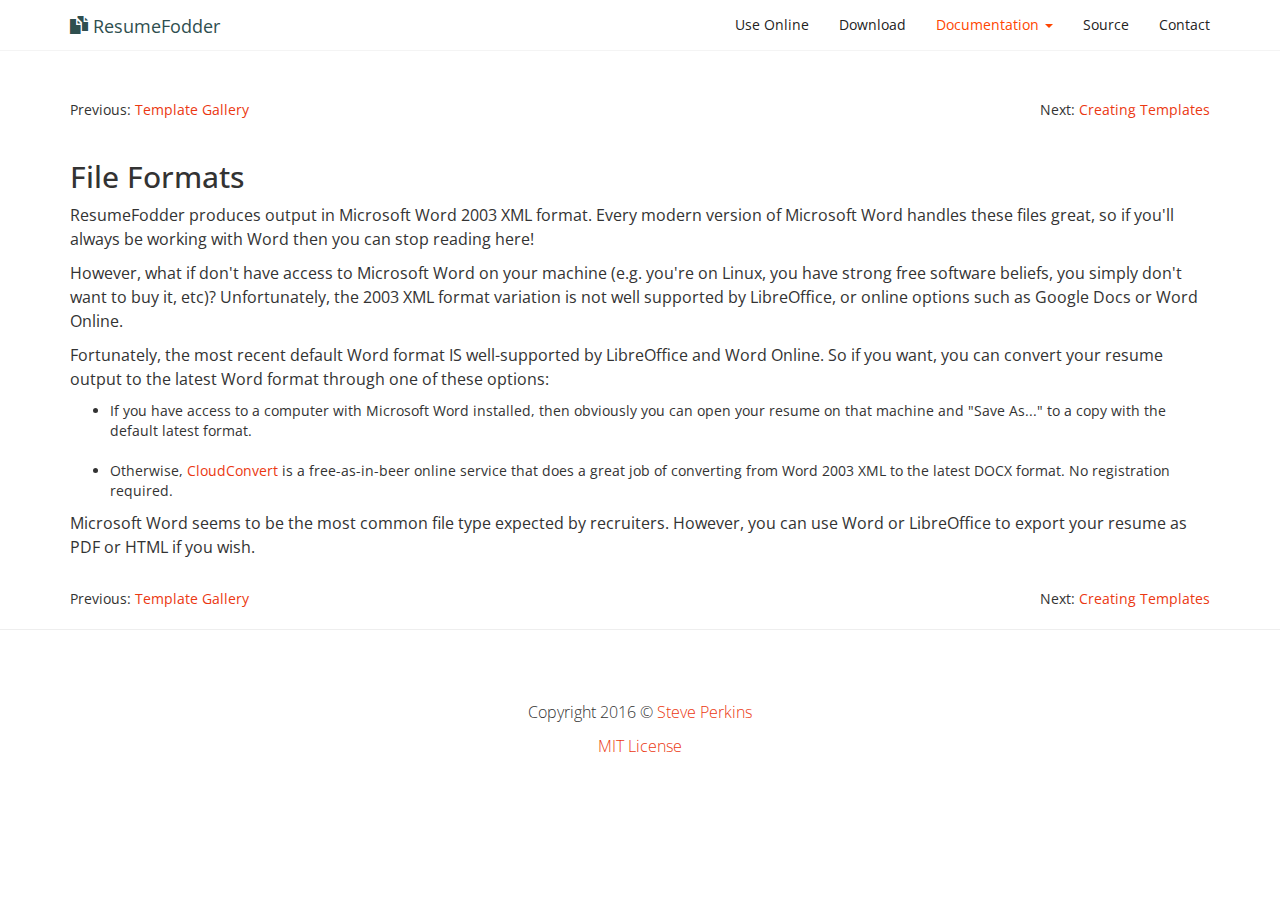
<file: static/docs/formats.html>
<!DOCTYPE html>
<!-- Template by Quackit.com -->
<!-- Images by various sources under the Creative Commons CC0 license and/or the Creative Commons Zero license. -->
<html lang="en">

<head>

    <meta charset="utf-8">
    <meta http-equiv="X-UA-Compatible" content="IE=edge">
    <meta name="viewport" content="width=device-width, initial-scale=1">
    <!-- The above 3 meta tags *must* come first in the head; any other head content must come *after* these tags -->

    <title>ResumeFodder - File Formats</title>
    <meta name="description" content="ResumeFodder is an application for generating Microsoft Word resumes from
    JSON Resume data files, online or from your local computer."/>

    <!-- Bootstrap Core CSS -->
    <link href="../css/bootstrap.min.css" rel="stylesheet">

    <!-- Custom CSS: You can use this stylesheet to override any Bootstrap styles and/or apply your own styles -->
    <link href="../css/custom.css" rel="stylesheet">

    <!-- HTML5 Shim and Respond.js IE8 support of HTML5 elements and media queries -->
    <!-- WARNING: Respond.js doesn't work if you view the page via file:// -->
    <!--[if lt IE 9]>
    <script src="https://oss.maxcdn.com/libs/html5shiv/3.7.0/html5shiv.js"></script>
    <script src="https://oss.maxcdn.com/libs/respond.js/1.4.2/respond.min.js"></script>
    <![endif]-->

    <!-- Custom Fonts from Google -->
    <link href='https://fonts.googleapis.com/css?family=Open+Sans:300italic,400italic,600italic,700italic,800italic,400,300,600,700,800' rel='stylesheet' type='text/css'>

    <!-- Google Analytics -->
    <script>
        (function(i,s,o,g,r,a,m){i['GoogleAnalyticsObject']=r;i[r]=i[r]||function(){
                    (i[r].q=i[r].q||[]).push(arguments)},i[r].l=1*new Date();a=s.createElement(o),
                m=s.getElementsByTagName(o)[0];a.async=1;a.src=g;m.parentNode.insertBefore(a,m)
        })(window,document,'script','//www.google-analytics.com/analytics.js','ga');
        ga('create', 'UA-28600243-2', 'auto');
        ga('send', 'pageview');
    </script>
</head>

<body>

<!-- Navigation -->
<nav id="siteNav" class="navbar navbar-default navbar-fixed-top" role="navigation">
    <div class="container">
        <!-- Logo and responsive toggle -->
        <div class="navbar-header">
            <button type="button" class="navbar-toggle" data-toggle="collapse" data-target="#navbar">
                <span class="sr-only">Toggle navigation</span>
                <span class="icon-bar"></span>
                <span class="icon-bar"></span>
                <span class="icon-bar"></span>
            </button>
            <a class="navbar-brand" href="../index.html">
                <span class="glyphicon glyphicon-duplicate"></span>
                ResumeFodder
            </a>
        </div>
        <!-- Navbar links -->
        <div class="collapse navbar-collapse" id="navbar">
            <ul class="nav navbar-nav navbar-right">
                <li>
                    <a href="../generate.html">Use Online</a>
                </li>
                <li>
                    <a href="../download.html">Download</a>
                </li>
                <li class="dropdown active">
                    <a href="#" class="dropdown-toggle" data-toggle="dropdown" role="button" aria-haspopup="true" aria-expanded="false">Documentation <span class="caret"></span></a>
                    <ul class="dropdown-menu" aria-labelledby="about-us">
                        <li><a href="jsonresume.html">The JSON Resume Format</a></li>
                        <li><a href="templates.html">Template Gallery</a></li>
                        <li class="active"><a href="formats.html">File Formats</a></li>
                        <li><a href="create.html">Creating Templates</a></li>
                    </ul>
                </li>
                <li>
                    <a href="../source.html">Source</a>
                </li>
                <li>
                    <a href="https://gitlab.com/steve-perkins/ResumeFodder/issues">Contact</a>
                </li>
            </ul>

        </div><!-- /.navbar-collapse -->
    </div><!-- /.container -->
</nav>

<!-- Content -->
<section class="page-content-top">
    <div class="container">
        <div class="row">
            <div class="col-md-6" style="text-align: left">
                Previous: <a href="templates.html">Template Gallery</a>
            </div>
            <div class="col-md-6" style="text-align: right">
                Next: <a href="create.html">Creating Templates</a>
            </div>
        </div>
    </div>
</section>

<!-- Content -->
<section class="page-content">
    <div class="container">
        <h2 class="section-header">File Formats</h2>
        <p>
            ResumeFodder produces output in Microsoft Word 2003 XML format. Every modern version of Microsoft Word
            handles these files great, so if you'll always be working with Word then you can stop reading here!
        </p>
        <p>
            However, what if don't have access to Microsoft Word on your machine (e.g. you're on Linux, you have strong
            free software beliefs, you simply don't want to buy it, etc)? Unfortunately, the 2003 XML format variation
            is not well supported by LibreOffice, or online options such as Google Docs or Word Online.
        </p>
        <p>
            Fortunately, the most recent default Word format IS well-supported by LibreOffice and Word Online.  So if
            you want, you can convert your resume output to the latest Word format through one of these options:
        </p>
        <ul>
            <li>
                If you have access to a computer with Microsoft Word installed, then obviously you can open your resume
                on that machine and "Save As..." to a copy with the default latest format.<br/><br/>
            </li>
            <li>
                Otherwise, <a href="https://cloudconvert.com/doc-to-docx">CloudConvert</a> is a free-as-in-beer online
                service that does a great job of converting from Word 2003 XML to the latest DOCX format.  No
                registration required.
            </li>
        </ul>
        <p>
            Microsoft Word seems to be the most common file type expected by recruiters.  However, you can use Word
            or LibreOffice to export your resume as PDF or HTML if you wish.
        </p>
    </div>
    </div>
</section>

<!-- Content -->
<section class="page-content">
    <div class="container">
        <div class="row">
            <div class="col-md-6" style="text-align: left">
                Previous: <a href="templates.html">Template Gallery</a>
            </div>
            <div class="col-md-6" style="text-align: right">
                Next: <a href="create.html">Creating Templates</a>
            </div>
        </div>
    </div>
</section>

<!-- Footer -->
<hr/>
<footer class="page-footer">

    <!-- Copyright etc -->
    <div class="small-print">
        <div class="container">
            <p>Copyright 2016 &copy; <a href="http://steveperkins.com">Steve Perkins</a></p>
            <p><a href="https://opensource.org/licenses/MIT">MIT License</a></p>
        </div>
    </div>

</footer>

<!-- jQuery -->
<script src="../js/jquery-1.11.3.min.js"></script>

<!-- Bootstrap Core JavaScript -->
<script src="../js/bootstrap.min.js"></script>

<!-- Plugin JavaScript -->
<script src="../js/jquery.easing.min.js"></script>

<!-- Custom Javascript -->
<script src="../js/custom.js"></script>

</body>

</html>
</file>
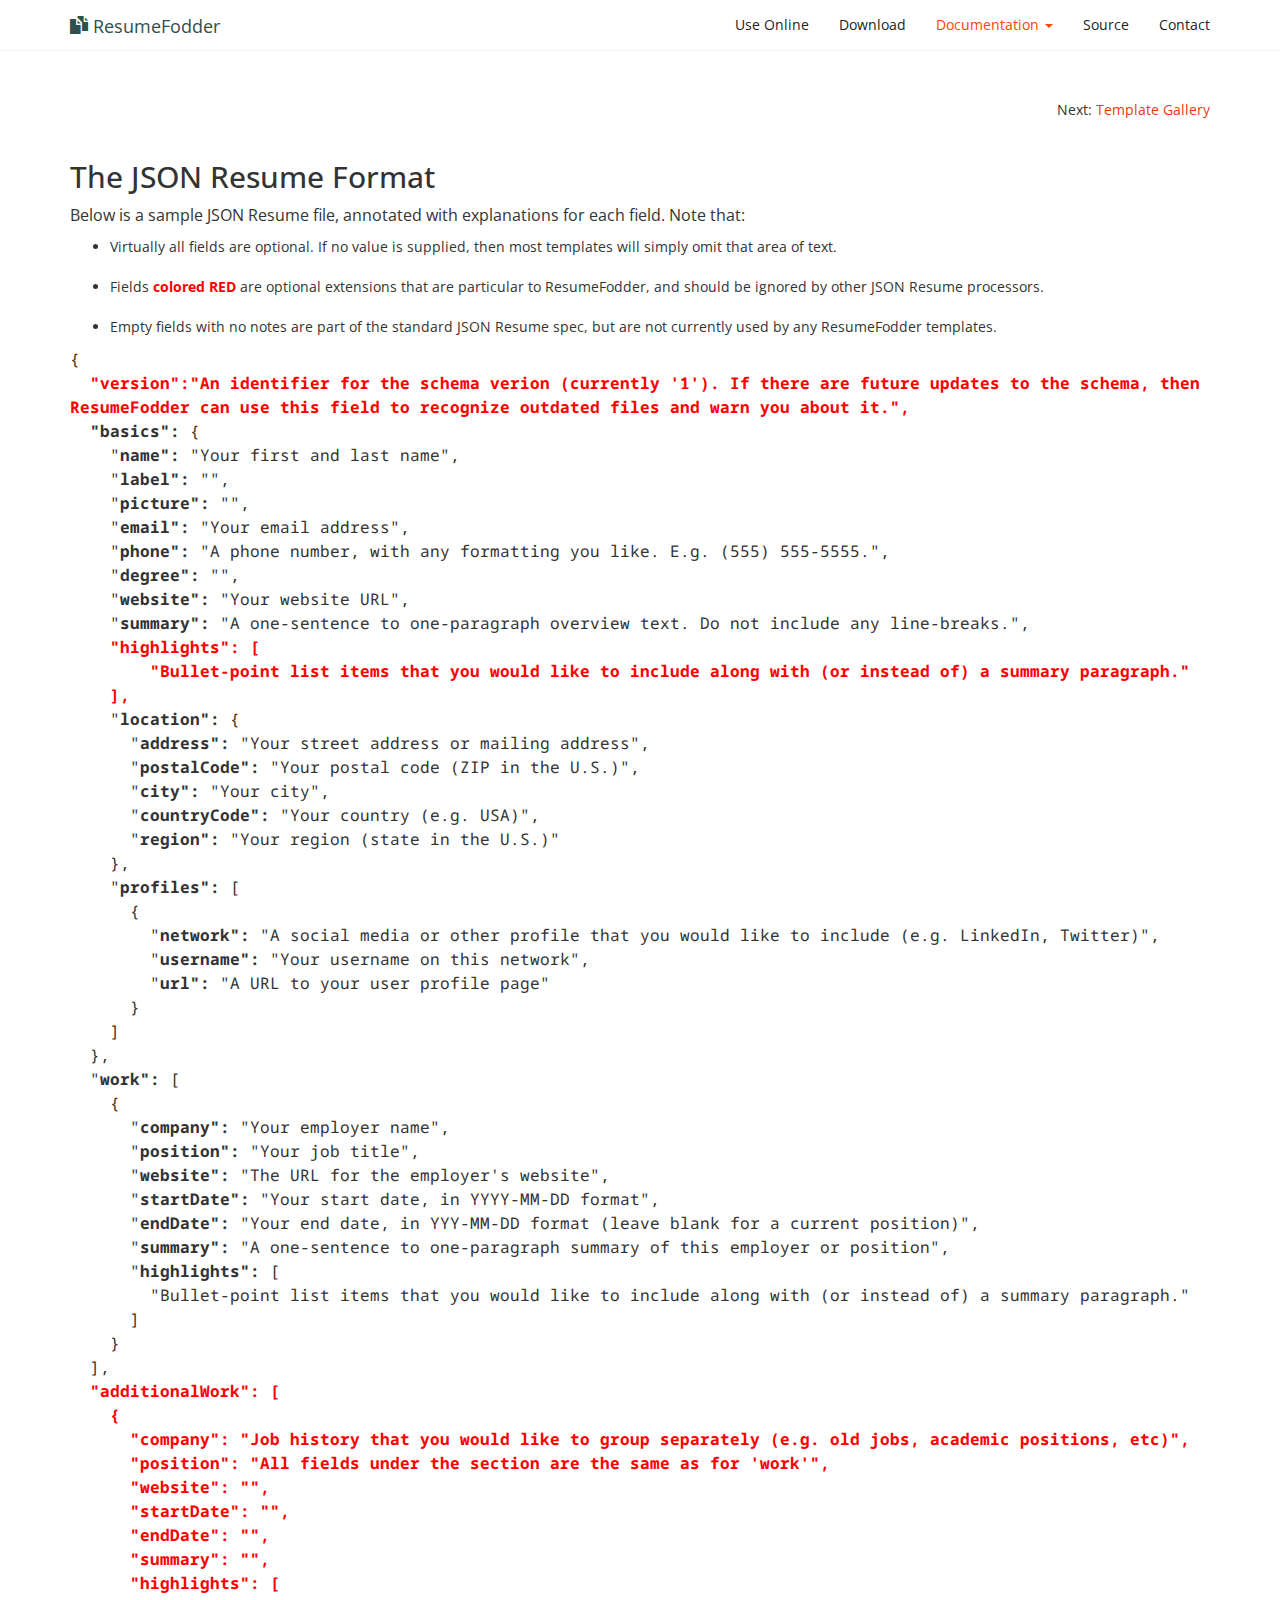
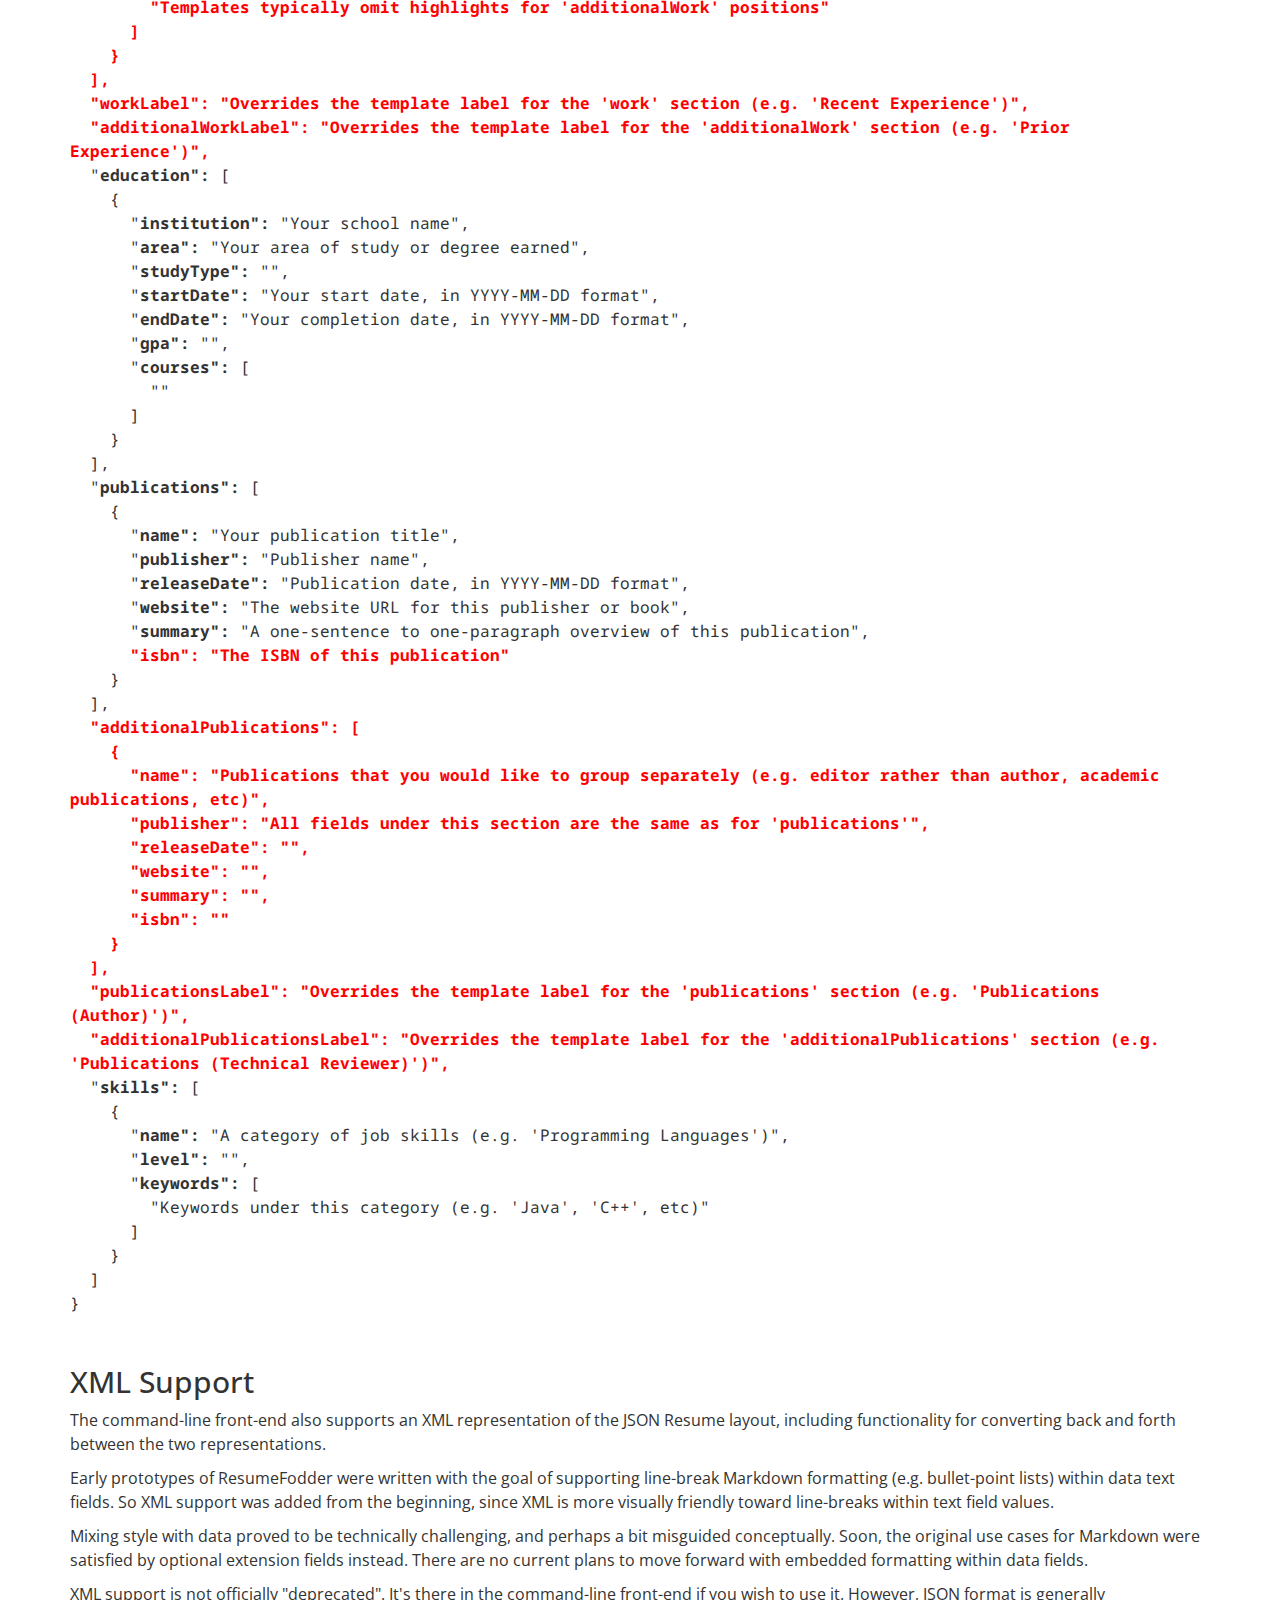
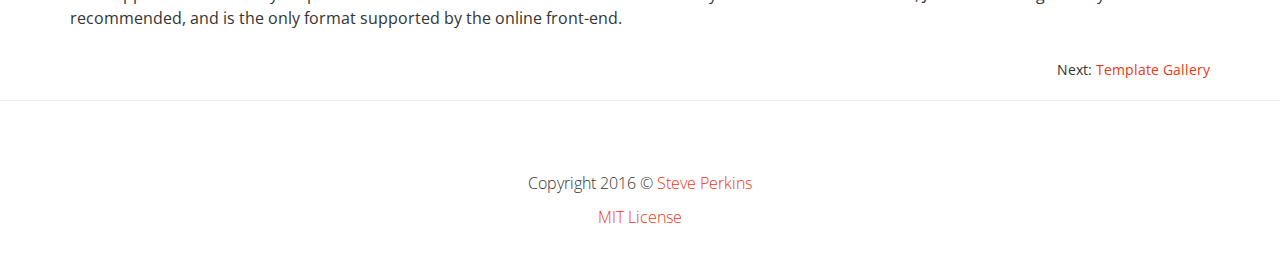
<file: static/docs/jsonresume.html>
<!DOCTYPE html>
<!-- Template by Quackit.com -->
<!-- Images by various sources under the Creative Commons CC0 license and/or the Creative Commons Zero license. -->
<html lang="en">

<head>

    <meta charset="utf-8">
    <meta http-equiv="X-UA-Compatible" content="IE=edge">
    <meta name="viewport" content="width=device-width, initial-scale=1">
    <!-- The above 3 meta tags *must* come first in the head; any other head content must come *after* these tags -->

    <title>ResumeFodder - The JSON Resume Format</title>
    <meta name="description" content="ResumeFodder is an application for generating Microsoft Word resumes from
    JSON Resume data files, online or from your local computer."/>

    <!-- Bootstrap Core CSS -->
    <link href="../css/bootstrap.min.css" rel="stylesheet">

    <!-- Custom CSS: You can use this stylesheet to override any Bootstrap styles and/or apply your own styles -->
    <link href="../css/custom.css" rel="stylesheet">
    <style>
        <!--
        .field {
            font-weight: bold;
        }
        .extension {
            color: red;
            font-weight: bold;
        }
        -->
    </style>

    <!-- HTML5 Shim and Respond.js IE8 support of HTML5 elements and media queries -->
    <!-- WARNING: Respond.js doesn't work if you view the page via file:// -->
    <!--[if lt IE 9]>
    <script src="https://oss.maxcdn.com/libs/html5shiv/3.7.0/html5shiv.js"></script>
    <script src="https://oss.maxcdn.com/libs/respond.js/1.4.2/respond.min.js"></script>
    <![endif]-->

    <!-- Custom Fonts from Google -->
    <link href='https://fonts.googleapis.com/css?family=Open+Sans:300italic,400italic,600italic,700italic,800italic,400,300,600,700,800' rel='stylesheet' type='text/css'>
    <link href='https://fonts.googleapis.com/css?family=Droid+Sans+Mono' rel='stylesheet' type='text/css'>

    <!-- Google Analytics -->
    <script>
        (function(i,s,o,g,r,a,m){i['GoogleAnalyticsObject']=r;i[r]=i[r]||function(){
                    (i[r].q=i[r].q||[]).push(arguments)},i[r].l=1*new Date();a=s.createElement(o),
                m=s.getElementsByTagName(o)[0];a.async=1;a.src=g;m.parentNode.insertBefore(a,m)
        })(window,document,'script','//www.google-analytics.com/analytics.js','ga');
        ga('create', 'UA-28600243-2', 'auto');
        ga('send', 'pageview');
    </script>
</head>

<body>

<!-- Navigation -->
<nav id="siteNav" class="navbar navbar-default navbar-fixed-top" role="navigation">
    <div class="container">
        <!-- Logo and responsive toggle -->
        <div class="navbar-header">
            <button type="button" class="navbar-toggle" data-toggle="collapse" data-target="#navbar">
                <span class="sr-only">Toggle navigation</span>
                <span class="icon-bar"></span>
                <span class="icon-bar"></span>
                <span class="icon-bar"></span>
            </button>
            <a class="navbar-brand" href="../index.html">
                <span class="glyphicon glyphicon-duplicate"></span>
                ResumeFodder
            </a>
        </div>
        <!-- Navbar links -->
        <div class="collapse navbar-collapse" id="navbar">
            <ul class="nav navbar-nav navbar-right">
                <li>
                    <a href="../generate.html">Use Online</a>
                </li>
                <li>
                    <a href="../download.html">Download</a>
                </li>
                <li class="dropdown active">
                    <a href="#" class="dropdown-toggle" data-toggle="dropdown" role="button" aria-haspopup="true" aria-expanded="false">Documentation <span class="caret"></span></a>
                    <ul class="dropdown-menu" aria-labelledby="about-us">
                        <li class="active"><a href="jsonresume.html">The JSON Resume Format</a></li>
                        <li><a href="templates.html">Template Gallery</a></li>
                        <li><a href="formats.html">File Formats</a></li>
                        <li><a href="create.html">Creating Templates</a></li>
                    </ul>
                </li>
                <li>
                    <a href="../source.html">Source</a>
                </li>
                <li>
                    <a href="https://gitlab.com/steve-perkins/ResumeFodder/issues">Contact</a>
                </li>
            </ul>

        </div><!-- /.navbar-collapse -->
    </div><!-- /.container -->
</nav>

<!-- Content -->
<section class="page-content-top">
    <div class="container">
        <div class="row">
            <div class="col-md-12" style="text-align: right">
                Next: <a href="templates.html">Template Gallery</a>
            </div>
        </div>
    </div>
</section>

<!-- Content -->
<section class="page-content">
    <div class="container">
        <h2 class="section-header">The JSON Resume Format</h2>
        <p>
            Below is a sample JSON Resume file, annotated with explanations for each field.  Note that:<br/>
        </p>
        <ul>
            <li>
                Virtually all fields are optional.  If no value is supplied, then most templates will simply
                omit that area of text.<br/><br/>
            </li>
            <li>
                Fields <span class="extension">colored RED</span> are optional extensions that are particular to
                ResumeFodder, and should be ignored by other JSON Resume processors.<br/><br/>
            </li>
            <li>
                Empty fields with no notes are part of the standard JSON Resume spec, but are not currently used
                by any ResumeFodder templates.
            </li>
        </ul>
        <p style="font-family: 'Droid Sans Mono'">
            {<br/>
            <span class="extension">&nbsp;&nbsp;&quot;version&quot;:&quot;An identifier for the schema verion (currently '1').  If there are future updates to the schema, then ResumeFodder can use this field to recognize outdated files and warn you about it.&quot;,</span><br/>
            &nbsp;&nbsp;<span class="field">&quot;basics&quot;:</span>&nbsp;{<br/>
            &nbsp;&nbsp;&nbsp;&nbsp;&quot;<span class="field">name&quot;:</span>&nbsp;&quot;Your first and last name&quot;,<br/>
            &nbsp;&nbsp;&nbsp;&nbsp;&quot;<span class="field">label&quot;:</span>&nbsp;&quot;&quot;,<br/>
            &nbsp;&nbsp;&nbsp;&nbsp;&quot;<span class="field">picture&quot;:</span>&nbsp;&quot;&quot;,<br/>
            &nbsp;&nbsp;&nbsp;&nbsp;&quot;<span class="field">email&quot;:</span>&nbsp;&quot;Your email address&quot;,<br/>
            &nbsp;&nbsp;&nbsp;&nbsp;&quot;<span class="field">phone&quot;:</span>&nbsp;&quot;A phone number, with any formatting you like.  E.g. (555) 555-5555.&quot;,<br/>
            &nbsp;&nbsp;&nbsp;&nbsp;&quot;<span class="field">degree&quot;:</span>&nbsp;&quot;&quot;,<br/>
            &nbsp;&nbsp;&nbsp;&nbsp;&quot;<span class="field">website&quot;:</span>&nbsp;&quot;Your website URL&quot;,<br/>
            &nbsp;&nbsp;&nbsp;&nbsp;&quot;<span class="field">summary&quot;:</span>&nbsp;&quot;A one-sentence to one-paragraph overview text.  Do not include any line-breaks.&quot;,<br/>
                <span class="extension">
                &nbsp;&nbsp;&nbsp;&nbsp;&quot;<span class="field">highlights&quot;:</span>&nbsp;[<br/>
                    &nbsp;&nbsp;&nbsp;&nbsp;&nbsp;&nbsp;&nbsp;&nbsp;&quot;Bullet-point list items that you would like to include along with (or instead of) a summary paragraph.&quot;<br/>
                &nbsp;&nbsp;&nbsp;&nbsp;],<br/>
                </span>
            &nbsp;&nbsp;&nbsp;&nbsp;&quot;<span class="field">location&quot;:</span>&nbsp;{<br/>
            &nbsp;&nbsp;&nbsp;&nbsp;&nbsp;&nbsp;&quot;<span class="field">address&quot;:</span>&nbsp;&quot;Your street address or mailing address&quot;,<br/>
            &nbsp;&nbsp;&nbsp;&nbsp;&nbsp;&nbsp;&quot;<span class="field">postalCode&quot;:</span>&nbsp;&quot;Your postal code (ZIP in the U.S.)&quot;,<br/>
            &nbsp;&nbsp;&nbsp;&nbsp;&nbsp;&nbsp;&quot;<span class="field">city&quot;:</span>&nbsp;&quot;Your city&quot;,<br/>
            &nbsp;&nbsp;&nbsp;&nbsp;&nbsp;&nbsp;&quot;<span class="field">countryCode&quot;:</span>&nbsp;&quot;Your country (e.g. USA)&quot;,<br/>
            &nbsp;&nbsp;&nbsp;&nbsp;&nbsp;&nbsp;&quot;<span class="field">region&quot;:</span>&nbsp;&quot;Your region (state in the U.S.)&quot;<br/>
            &nbsp;&nbsp;&nbsp;&nbsp;},<br/>
            &nbsp;&nbsp;&nbsp;&nbsp;&quot;<span class="field">profiles&quot;:</span>&nbsp;[<br/>
            &nbsp;&nbsp;&nbsp;&nbsp;&nbsp;&nbsp;{<br/>
            &nbsp;&nbsp;&nbsp;&nbsp;&nbsp;&nbsp;&nbsp;&nbsp;&quot;<span class="field">network&quot;:</span>&nbsp;&quot;A social media or other profile that you would like to include (e.g. LinkedIn, Twitter)&quot;,<br/>
            &nbsp;&nbsp;&nbsp;&nbsp;&nbsp;&nbsp;&nbsp;&nbsp;&quot;<span class="field">username&quot;:</span>&nbsp;&quot;Your username on this network&quot;,<br/>
            &nbsp;&nbsp;&nbsp;&nbsp;&nbsp;&nbsp;&nbsp;&nbsp;&quot;<span class="field">url&quot;:</span>&nbsp;&quot;A URL to your user profile page&quot;<br/>
            &nbsp;&nbsp;&nbsp;&nbsp;&nbsp;&nbsp;}<br/>
            &nbsp;&nbsp;&nbsp;&nbsp;]<br/>
            &nbsp;&nbsp;},<br/>
            &nbsp;&nbsp;&quot;<span class="field">work&quot;:</span>&nbsp;[<br/>
            &nbsp;&nbsp;&nbsp;&nbsp;{<br/>
            &nbsp;&nbsp;&nbsp;&nbsp;&nbsp;&nbsp;&quot;<span class="field">company&quot;:</span>&nbsp;&quot;Your employer name&quot;,<br/>
            &nbsp;&nbsp;&nbsp;&nbsp;&nbsp;&nbsp;&quot;<span class="field">position&quot;:</span>&nbsp;&quot;Your job title&quot;,<br/>
            &nbsp;&nbsp;&nbsp;&nbsp;&nbsp;&nbsp;&quot;<span class="field">website&quot;:</span>&nbsp;&quot;The URL for the employer's website&quot;,<br/>
            &nbsp;&nbsp;&nbsp;&nbsp;&nbsp;&nbsp;&quot;<span class="field">startDate&quot;:</span>&nbsp;&quot;Your start date, in YYYY-MM-DD format&quot;,<br/>
            &nbsp;&nbsp;&nbsp;&nbsp;&nbsp;&nbsp;&quot;<span class="field">endDate&quot;:</span>&nbsp;&quot;Your end date, in YYY-MM-DD format (leave blank for a current position)&quot;,<br/>
            &nbsp;&nbsp;&nbsp;&nbsp;&nbsp;&nbsp;&quot;<span class="field">summary&quot;:</span>&nbsp;&quot;A one-sentence to one-paragraph summary of this employer or position&quot;,<br/>
            &nbsp;&nbsp;&nbsp;&nbsp;&nbsp;&nbsp;&quot;<span class="field">highlights&quot;:</span>&nbsp;[<br/>
            &nbsp;&nbsp;&nbsp;&nbsp;&nbsp;&nbsp;&nbsp;&nbsp;&quot;Bullet-point list items that you would like to include along with (or instead of) a summary paragraph.&quot;<br/>
            &nbsp;&nbsp;&nbsp;&nbsp;&nbsp;&nbsp;]<br/>
            &nbsp;&nbsp;&nbsp;&nbsp;}<br/>
            &nbsp;&nbsp;],<br/>
                <span class="extension">
                &nbsp;&nbsp;&quot;additionalWork&quot;:&nbsp;[<br/>
                    &nbsp;&nbsp;&nbsp;&nbsp;{<br/>
                        &nbsp;&nbsp;&nbsp;&nbsp;&nbsp;&nbsp;&quot;company&quot;:&nbsp;&quot;Job history that you would like to group separately (e.g. old jobs, academic positions, etc)&quot;,<br/>
                        &nbsp;&nbsp;&nbsp;&nbsp;&nbsp;&nbsp;&quot;position&quot;:&nbsp;&quot;All fields under the section are the same as for 'work'&quot;,<br/>
                        &nbsp;&nbsp;&nbsp;&nbsp;&nbsp;&nbsp;&quot;website&quot;:&nbsp;&quot;&quot;,<br/>
                        &nbsp;&nbsp;&nbsp;&nbsp;&nbsp;&nbsp;&quot;startDate&quot;:&nbsp;&quot;&quot;,<br/>
                        &nbsp;&nbsp;&nbsp;&nbsp;&nbsp;&nbsp;&quot;endDate&quot;:&nbsp;&quot;&quot;,<br/>
                        &nbsp;&nbsp;&nbsp;&nbsp;&nbsp;&nbsp;&quot;summary&quot;:&nbsp;&quot;&quot;,<br/>
                        &nbsp;&nbsp;&nbsp;&nbsp;&nbsp;&nbsp;&quot;highlights&quot;:&nbsp;[<br/>
                            &nbsp;&nbsp;&nbsp;&nbsp;&nbsp;&nbsp;&nbsp;&nbsp;&quot;Templates typically omit highlights for 'additionalWork' positions&quot;<br/>
                        &nbsp;&nbsp;&nbsp;&nbsp;&nbsp;&nbsp;]<br/>
                    &nbsp;&nbsp;&nbsp;&nbsp;}<br/>
                &nbsp;&nbsp;],<br/>
                &nbsp;&nbsp;&quot;workLabel&quot;:&nbsp;&quot;Overrides the template label for the 'work' section (e.g. 'Recent Experience')&quot;,<br/>
                &nbsp;&nbsp;&quot;additionalWorkLabel&quot;:&nbsp;&quot;Overrides the template label for the 'additionalWork' section (e.g. 'Prior Experience')&quot;,<br/>
                </span>
            &nbsp;&nbsp;&quot;<span class="field">education&quot;:</span>&nbsp;[<br/>
            &nbsp;&nbsp;&nbsp;&nbsp;{<br/>
            &nbsp;&nbsp;&nbsp;&nbsp;&nbsp;&nbsp;&quot;<span class="field">institution&quot;:</span>&nbsp;&quot;Your school name&quot;,<br/>
            &nbsp;&nbsp;&nbsp;&nbsp;&nbsp;&nbsp;&quot;<span class="field">area&quot;:</span>&nbsp;&quot;Your area of study or degree earned&quot;,<br/>
            &nbsp;&nbsp;&nbsp;&nbsp;&nbsp;&nbsp;&quot;<span class="field">studyType&quot;:</span>&nbsp;&quot;&quot;,<br/>
            &nbsp;&nbsp;&nbsp;&nbsp;&nbsp;&nbsp;&quot;<span class="field">startDate&quot;:</span>&nbsp;&quot;Your start date, in YYYY-MM-DD format&quot;,<br/>
            &nbsp;&nbsp;&nbsp;&nbsp;&nbsp;&nbsp;&quot;<span class="field">endDate&quot;:</span>&nbsp;&quot;Your completion date, in YYYY-MM-DD format&quot;,<br/>
            &nbsp;&nbsp;&nbsp;&nbsp;&nbsp;&nbsp;&quot;<span class="field">gpa&quot;:</span>&nbsp;&quot;&quot;,<br/>
            &nbsp;&nbsp;&nbsp;&nbsp;&nbsp;&nbsp;&quot;<span class="field">courses&quot;:</span>&nbsp;[<br/>
            &nbsp;&nbsp;&nbsp;&nbsp;&nbsp;&nbsp;&nbsp;&nbsp;&quot;&quot;<br/>
            &nbsp;&nbsp;&nbsp;&nbsp;&nbsp;&nbsp;]<br/>
            &nbsp;&nbsp;&nbsp;&nbsp;}<br/>
            &nbsp;&nbsp;],<br/>
            &nbsp;&nbsp;&quot;<span class="field">publications&quot;:</span>&nbsp;[<br/>
            &nbsp;&nbsp;&nbsp;&nbsp;{<br/>
            &nbsp;&nbsp;&nbsp;&nbsp;&nbsp;&nbsp;&quot;<span class="field">name&quot;:</span>&nbsp;&quot;Your publication title&quot;,<br/>
            &nbsp;&nbsp;&nbsp;&nbsp;&nbsp;&nbsp;&quot;<span class="field">publisher&quot;:</span>&nbsp;&quot;Publisher name&quot;,<br/>
            &nbsp;&nbsp;&nbsp;&nbsp;&nbsp;&nbsp;&quot;<span class="field">releaseDate&quot;:</span>&nbsp;&quot;Publication date, in YYYY-MM-DD format&quot;,<br/>
            &nbsp;&nbsp;&nbsp;&nbsp;&nbsp;&nbsp;&quot;<span class="field">website&quot;:</span>&nbsp;&quot;The website URL for this publisher or book&quot;,<br/>
            &nbsp;&nbsp;&nbsp;&nbsp;&nbsp;&nbsp;&quot;<span class="field">summary&quot;:</span>&nbsp;&quot;A one-sentence to one-paragraph overview of this publication&quot;,<br/>
            <span class="extension">&nbsp;&nbsp;&nbsp;&nbsp;&nbsp;&nbsp;&quot;isbn&quot;:&nbsp;&quot;The ISBN of this publication&quot;<br/></span>
            &nbsp;&nbsp;&nbsp;&nbsp;}<br/>
            &nbsp;&nbsp;],<br/>
                <span class="extension">
                &nbsp;&nbsp;&quot;additionalPublications&quot;:&nbsp;[<br/>
                    &nbsp;&nbsp;&nbsp;&nbsp;{<br/>
                        &nbsp;&nbsp;&nbsp;&nbsp;&nbsp;&nbsp;&quot;name&quot;:&nbsp;&quot;Publications that you would like to group separately (e.g. editor rather than author, academic publications, etc)&quot;,<br/>
                        &nbsp;&nbsp;&nbsp;&nbsp;&nbsp;&nbsp;&quot;publisher&quot;:&nbsp;&quot;All fields under this section are the same as for 'publications'&quot;,<br/>
                        &nbsp;&nbsp;&nbsp;&nbsp;&nbsp;&nbsp;&quot;releaseDate&quot;:&nbsp;&quot;&quot;,<br/>
                        &nbsp;&nbsp;&nbsp;&nbsp;&nbsp;&nbsp;&quot;website&quot;:&nbsp;&quot;&quot;,<br/>
                        &nbsp;&nbsp;&nbsp;&nbsp;&nbsp;&nbsp;&quot;summary&quot;:&nbsp;&quot;&quot;,<br/>
                        &nbsp;&nbsp;&nbsp;&nbsp;&nbsp;&nbsp;&quot;isbn&quot;:&nbsp;&quot;&quot;<br/>
                    &nbsp;&nbsp;&nbsp;&nbsp;}<br/>
                &nbsp;&nbsp;],<br/>
                &nbsp;&nbsp;&quot;<span class="field">publicationsLabel&quot;:</span>&nbsp;&quot;Overrides the template label for the 'publications' section (e.g. 'Publications (Author)')&quot;,<br/>
                &nbsp;&nbsp;&quot;<span class="field">additionalPublicationsLabel&quot;:</span>&nbsp;&quot;Overrides the template label for the 'additionalPublications' section (e.g. 'Publications (Technical Reviewer)')&quot;,<br/>
                </span>
            &nbsp;&nbsp;&quot;<span class="field">skills&quot;:</span>&nbsp;[<br/>
            &nbsp;&nbsp;&nbsp;&nbsp;{<br/>
            &nbsp;&nbsp;&nbsp;&nbsp;&nbsp;&nbsp;&quot;<span class="field">name&quot;:</span>&nbsp;&quot;A category of job skills (e.g. 'Programming Languages')&quot;,<br/>
            &nbsp;&nbsp;&nbsp;&nbsp;&nbsp;&nbsp;&quot;<span class="field">level&quot;:</span>&nbsp;&quot;&quot;,<br/>
            &nbsp;&nbsp;&nbsp;&nbsp;&nbsp;&nbsp;&quot;<span class="field">keywords&quot;:</span>&nbsp;[<br/>
            &nbsp;&nbsp;&nbsp;&nbsp;&nbsp;&nbsp;&nbsp;&nbsp;&quot;Keywords under this category (e.g. 'Java', 'C++', etc)&quot;<br/>
            &nbsp;&nbsp;&nbsp;&nbsp;&nbsp;&nbsp;]<br/>
            &nbsp;&nbsp;&nbsp;&nbsp;}<br/>
            &nbsp;&nbsp;]<br/>
            }
        </p>
    </div>
</section>

<!-- Content -->
<section class="page-content">
    <div class="container">
        <h2 class="section-header">XML Support</h2>
        <p>
            The command-line front-end also supports an XML representation of the JSON Resume layout, including
            functionality for converting back and forth between the two representations.
        </p>
        <p>
            Early prototypes of ResumeFodder were written with the goal of supporting line-break Markdown formatting
            (e.g. bullet-point lists) within data text fields.  So XML support was added from the beginning, since
            XML is more visually friendly toward line-breaks within text field values.
        </p>
        <p>
            Mixing style with data proved to be technically challenging, and perhaps a bit misguided conceptually.
            Soon, the original use cases for Markdown were satisfied by optional extension fields instead.  There are
            no current plans to move forward with embedded formatting within data fields.
        </p>
        <p>
            XML support is not officially "deprecated".  It's there in the command-line front-end if you wish to use
            it.  However, JSON format is generally recommended, and is the only format supported by the online
            front-end.
        </p>
    </div>
</section>

<!-- Content -->
<section class="page-content">
    <div class="container">
        <div class="row">
            <div class="col-md-12" style="text-align: right">
                Next: <a href="templates.html">Template Gallery</a>
            </div>
        </div>
    </div>
</section>

<!-- Footer -->
<hr/>
<footer class="page-footer">

    <!-- Copyright etc -->
    <div class="small-print">
        <div class="container">
            <p>Copyright 2016 &copy; <a href="http://steveperkins.com">Steve Perkins</a></p>
            <p><a href="https://opensource.org/licenses/MIT">MIT License</a></p>
        </div>
    </div>

</footer>

<!-- jQuery -->
<script src="../js/jquery-1.11.3.min.js"></script>

<!-- Bootstrap Core JavaScript -->
<script src="../js/bootstrap.min.js"></script>

<!-- Plugin JavaScript -->
<script src="../js/jquery.easing.min.js"></script>

<!-- Custom Javascript -->
<script src="../js/custom.js"></script>

</body>

</html>
</file>
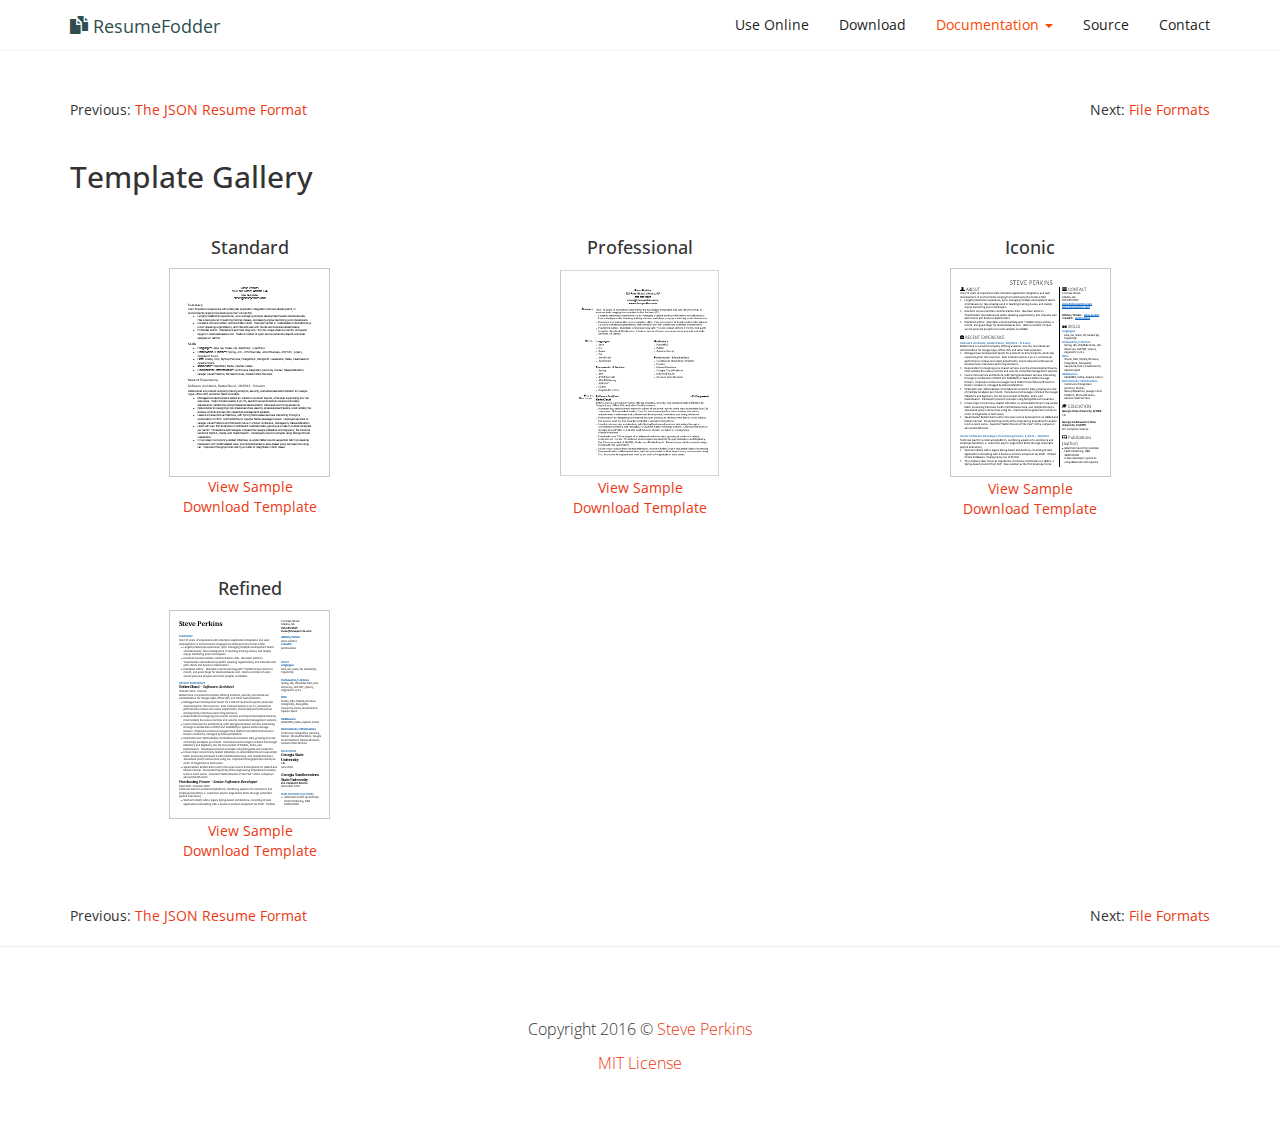
<file: static/docs/templates.html>
<!DOCTYPE html>
<!-- Template by Quackit.com -->
<!-- Images by various sources under the Creative Commons CC0 license and/or the Creative Commons Zero license. -->
<html lang="en">

<head>

    <meta charset="utf-8">
    <meta http-equiv="X-UA-Compatible" content="IE=edge">
    <meta name="viewport" content="width=device-width, initial-scale=1">
    <!-- The above 3 meta tags *must* come first in the head; any other head content must come *after* these tags -->

    <title>ResumeFodder - Templates Gallery</title>
    <meta name="description" content="ResumeFodder is an application for generating Microsoft Word resumes from
    JSON Resume data files, online or from your local computer."/>

    <!-- Bootstrap Core CSS -->
    <link href="../css/bootstrap.min.css" rel="stylesheet">

    <!-- Custom CSS: You can use this stylesheet to override any Bootstrap styles and/or apply your own styles -->
    <link href="../css/custom.css" rel="stylesheet">

    <!-- HTML5 Shim and Respond.js IE8 support of HTML5 elements and media queries -->
    <!-- WARNING: Respond.js doesn't work if you view the page via file:// -->
    <!--[if lt IE 9]>
    <script src="https://oss.maxcdn.com/libs/html5shiv/3.7.0/html5shiv.js"></script>
    <script src="https://oss.maxcdn.com/libs/respond.js/1.4.2/respond.min.js"></script>
    <![endif]-->

    <!-- Custom Fonts from Google -->
    <link href='https://fonts.googleapis.com/css?family=Open+Sans:300italic,400italic,600italic,700italic,800italic,400,300,600,700,800' rel='stylesheet' type='text/css'>

    <!-- Google Analytics -->
    <script>
        (function(i,s,o,g,r,a,m){i['GoogleAnalyticsObject']=r;i[r]=i[r]||function(){
                    (i[r].q=i[r].q||[]).push(arguments)},i[r].l=1*new Date();a=s.createElement(o),
                m=s.getElementsByTagName(o)[0];a.async=1;a.src=g;m.parentNode.insertBefore(a,m)
        })(window,document,'script','//www.google-analytics.com/analytics.js','ga');
        ga('create', 'UA-28600243-2', 'auto');
        ga('send', 'pageview');
    </script>
</head>

<body>

<!-- Navigation -->
<nav id="siteNav" class="navbar navbar-default navbar-fixed-top" role="navigation">
    <div class="container">
        <!-- Logo and responsive toggle -->
        <div class="navbar-header">
            <button type="button" class="navbar-toggle" data-toggle="collapse" data-target="#navbar">
                <span class="sr-only">Toggle navigation</span>
                <span class="icon-bar"></span>
                <span class="icon-bar"></span>
                <span class="icon-bar"></span>
            </button>
            <a class="navbar-brand" href="../index.html">
                <span class="glyphicon glyphicon-duplicate"></span>
                ResumeFodder
            </a>
        </div>
        <!-- Navbar links -->
        <div class="collapse navbar-collapse" id="navbar">
            <ul class="nav navbar-nav navbar-right">
                <li>
                    <a href="../generate.html">Use Online</a>
                </li>
                <li>
                    <a href="../download.html">Download</a>
                </li>
                <li class="dropdown active">
                    <a href="#" class="dropdown-toggle" data-toggle="dropdown" role="button" aria-haspopup="true" aria-expanded="false">Documentation <span class="caret"></span></a>
                    <ul class="dropdown-menu" aria-labelledby="about-us">
                        <li><a href="jsonresume.html">The JSON Resume Format</a></li>
                        <li class="active"><a href="templates.html">Template Gallery</a></li>
                        <li><a href="formats.html">File Formats</a></li>
                        <li><a href="create.html">Creating Templates</a></li>
                    </ul>
                </li>
                <li>
                    <a href="../source.html">Source</a>
                </li>
                <li>
                    <a href="https://gitlab.com/steve-perkins/ResumeFodder/issues">Contact</a>
                </li>
            </ul>

        </div><!-- /.navbar-collapse -->
    </div><!-- /.container -->
</nav>

<!-- Content -->
<section class="page-content-top">
    <div class="container">
        <div class="row">
            <div class="col-md-6" style="text-align: left">
                Previous: <a href="jsonresume.html">The JSON Resume Format</a>
            </div>
            <div class="col-md-6" style="text-align: right">
                Next: <a href="formats.html">File Formats</a>
            </div>
        </div>
    </div>
</section>

<!-- Content -->
<section class="page-content">
    <div class="container">
        <h2 class="section-header">Template Gallery</h2>
        <div class="row" style="padding: 25px 0; text-align: center">
            <div class="col-md-4">
                <h4>Standard</h4>
                <a href="../images/standard.pdf"><img src="../images/thumbnail-standard.png"/></a><br/>
                <a href="../images/standard.pdf">View Sample</a><br/>
                <a href="https://gitlab.com/steve-perkins/ResumeFodder-templates/raw/master/standard.xml">Download Template</a>
            </div>
            <div class="col-md-4">
                <h4>Professional</h4>
                <a href="../images/professional.pdf"><img src="../images/thumbnail-professional.png"/></a><br/>
                <a href="../images/professional.pdf">View Sample</a><br/>
                <a href="https://gitlab.com/steve-perkins/ResumeFodder-templates/raw/master/professional.xml">Download Template</a>
            </div>
            <div class="col-md-4">
                <h4>Iconic</h4>
                <a href="../images/iconic.pdf"><img src="../images/thumbnail-iconic.png"/></a><br/>
                <a href="../images/iconic.pdf">View Sample</a><br/>
                <a href="https://gitlab.com/steve-perkins/ResumeFodder-templates/raw/master/iconic.xml">Download Template</a>
            </div>
        </div>
        <div class="row" style="padding: 25px 0; text-align: center">
            <div class="col-md-4">
                <h4>Refined</h4>
                <a href="../images/refined.pdf"><img src="../images/thumbnail-refined.png"/></a><br/>
                <a href="../images/refined.pdf">View Sample</a><br/>
                <a href="https://gitlab.com/steve-perkins/ResumeFodder-templates/raw/master/refined.xml">Download Template</a>
            </div>
        </div>
    </div>
    </div>
</section>

<!-- Content -->
<section class="page-content">
    <div class="container">
        <div class="row">
            <div class="col-md-6" style="text-align: left">
                Previous: <a href="jsonresume.html">The JSON Resume Format</a>
            </div>
            <div class="col-md-6" style="text-align: right">
                Next: <a href="formats.html">File Formats</a>
            </div>
        </div>
    </div>
</section>

<!-- Footer -->
<hr/>
<footer class="page-footer">

    <!-- Copyright etc -->
    <div class="small-print">
        <div class="container">
            <p>Copyright 2016 &copy; <a href="http://steveperkins.com">Steve Perkins</a></p>
            <p><a href="https://opensource.org/licenses/MIT">MIT License</a></p>
        </div>
    </div>

</footer>

<!-- jQuery -->
<script src="../js/jquery-1.11.3.min.js"></script>

<!-- Bootstrap Core JavaScript -->
<script src="../js/bootstrap.min.js"></script>

<!-- Plugin JavaScript -->
<script src="../js/jquery.easing.min.js"></script>

<!-- Custom Javascript -->
<script src="../js/custom.js"></script>

</body>

</html>
</file>
<file: static/css/custom.css>
html,
body {
    width: 100%;
    height: 100%;
    font-family: 'Open Sans','Helvetica Neue',Arial,sans-serif;
}

a {
    color: #eb3812;
    -webkit-transition: all .35s;
    -moz-transition: all .35s;
    transition: all .35s;
}

a:hover,
a:focus {
    color: #eb3812;
}

p {
    font-size: 16px;
    line-height: 1.5;
}

header {
    position: relative;
    width: 100%;
    min-height: auto;
    text-align: center;
    color: #fff;
    background-image: url('../images/header.jpg');
    background-position: center;
    -webkit-background-size: cover;
    -moz-background-size: cover;
    background-size: cover;
    -o-background-size: cover;
}

header .header-content {
    position: relative;
    width: 100%;
    padding: 100px 15px 70px;
    text-align: center;
}

header .header-content .header-content-inner h1 {
    margin-top: 0;
    margin-bottom: 20px;
    font-size: 50px;
    font-weight: 300;
}

header .header-content .header-content-inner p {
    margin-bottom: 50px;
    font-size: 16px;
    font-weight: 300;
    color: rgba(255,255,255,.7);
}

@media(min-width:768px) {
    header {
        min-height: 100%;
    }

    header .header-content {
        position: absolute;
        top: 50%;
        padding: 0 50px;
        -webkit-transform: translateY(-50%);
        -ms-transform: translateY(-50%);
        transform: translateY(-50%);
    }

    header .header-content .header-content-inner {
        margin-right: auto;
        margin-left: auto;
        max-width: 1000px;
    }

	header .header-content .header-content-inner h1 {
    	font-size: 100px;
		}

    header .header-content .header-content-inner p {
        margin-right: auto;
        margin-left: auto;
        max-width: 80%;
        font-size: 18px;
    }
}

.section-heading {
    margin-top: 0;
    margin-bottom: 20px;
}

.intro {
	color: #fff;
    background-color: darkslategrey;
    padding: 70px 0;
    text-align: center;
}

.index-content {
    padding: 100px 0;
}

.index-content-2 {
	color: #fff;
    background-color: #222;
}

.page-content-top {
    padding: 100px 0 0 0;
}

.page-content {
    padding: 20px 0 0 0;
}

.page-footer {
	text-align: center;
	}

.page-footer .contact {
	padding: 100px 0;
	background-color: darkslategrey;
	color: #fff;
	}

.page-footer .contact p {
	font-size: 22px;
	font-weight: 300;
	}
	
.content-3 .glyphicon,	
.page-footer .contact .glyphicon {
	font-size: 32px;
	font-weight: 700;
	}
		
.page-footer .small-print {
	padding: 50px 0 40px;
	font-weight: 300;
	}

.text-light {
    color: rgba(255,255,255,.7);
}

.navbar-default {
    border-color: rgba(34,34,34,.05);
    background-color: #fff;
    -webkit-transition: all .35s;
    -moz-transition: all .35s;
    transition: all .35s;
}

.navbar-default .navbar-header .navbar-brand {
    color: darkslategrey;
}

.navbar-default .navbar-header .navbar-brand:hover,
.navbar-default .navbar-header .navbar-brand:focus {
    color: #eb3812;
}

.navbar-default .nav > li>a,
.navbar-default .nav>li>a:focus {
    color: #222;
}

.navbar-default .nav > li>a:hover,
.navbar-default .nav>li>a:focus:hover,
.page-content-top a,
.page-content a,
.page-footer a
{
    color: #eb3812;
}

.navbar-default .nav > li.active>a,
.navbar-default .nav>li.active>a:focus {
    color: orangered!important;
    background-color: transparent;
}

.navbar-default .nav > li.active>a:hover,
.navbar-default .nav>li.active>a:focus:hover {
    background-color: transparent;
}

.btn-default {
    border-color: #fff;
    color: #222;
    background-color: #fff;
    -webkit-transition: all .35s;
    -moz-transition: all .35s;
    transition: all .35s;
}

.btn-default:hover,
.btn-default:focus,
.btn-default.focus,
.btn-default:active,
.btn-default.active,
.open > .dropdown-toggle.btn-default {
    border-color: #eee;
    color: #222;
    background-color: #eee;
}

.btn-default:active,
.btn-default.active,
.open > .dropdown-toggle.btn-default {
    background-image: none;
}

.btn-default.disabled,
.btn-default[disabled],
fieldset[disabled] .btn-default,
.btn-default.disabled:hover,
.btn-default[disabled]:hover,
fieldset[disabled] .btn-default:hover,
.btn-default.disabled:focus,
.btn-default[disabled]:focus,
fieldset[disabled] .btn-default:focus,
.btn-default.disabled.focus,
.btn-default[disabled].focus,
fieldset[disabled] .btn-default.focus,
.btn-default.disabled:active,
.btn-default[disabled]:active,
fieldset[disabled] .btn-default:active,
.btn-default.disabled.active,
.btn-default[disabled].active,
fieldset[disabled] .btn-default.active {
    border-color: #fff;
    background-color: #fff;
}

.btn-default .badge {
    color: #fff;
    background-color: #222;
}

.btn-primary {
    border-color: darkslategrey;
    color: #fff;
    background-color: darkslategrey;
    -webkit-transition: all .35s;
    -moz-transition: all .35s;
    transition: all .35s;
}

.btn-primary:hover,
.btn-primary:focus,
.btn-primary.focus,
.btn-primary:active,
.btn-primary.active,
.open > .dropdown-toggle.btn-primary {
    border-color: darkslategrey;
    color: #fff;
    background-color: darkslategrey;
}

.btn-primary:active,
.btn-primary.active,
.open > .dropdown-toggle.btn-primary {
    background-image: none;
}

.btn-primary.disabled,
.btn-primary[disabled],
fieldset[disabled] .btn-primary,
.btn-primary.disabled:hover,
.btn-primary[disabled]:hover,
fieldset[disabled] .btn-primary:hover,
.btn-primary.disabled:focus,
.btn-primary[disabled]:focus,
fieldset[disabled] .btn-primary:focus,
.btn-primary.disabled.focus,
.btn-primary[disabled].focus,
fieldset[disabled] .btn-primary.focus,
.btn-primary.disabled:active,
.btn-primary[disabled]:active,
fieldset[disabled] .btn-primary:active,
.btn-primary.disabled.active,
.btn-primary[disabled].active,
fieldset[disabled] .btn-primary.active {
    border-color: darkslategrey;
    background-color: darkslategrey;
}

.btn-primary .badge {
    color: darkslategrey;
    background-color: #fff;
}


.btn {
    border-radius: 300px;
    text-transform: uppercase;
}

.btn-lg {
    padding: 15px 30px;
}

::-moz-selection {
    text-shadow: none;
    color: #fff;
    background: #222;
}

::selection {
    text-shadow: none;
    color: #fff;
    background: #222;
}

img::selection {
    color: #fff;
    background: 0 0;
}

img::-moz-selection {
    color: #fff;
    background: 0 0;
}

.text-primary {
    color: darkslategrey;
}

.bg-primary {
    background-color: darkslategrey;
}
</file>
<file: static/css/index.css>
@media(min-width:768px) {
    .navbar-default {
        border-color: rgba(255,255,255,.3);
        background-color: transparent;
    }

    .navbar-default .navbar-header .navbar-brand {
        color: rgba(255,255,255,.7);
        letter-spacing: 0.5em;
    }

    .navbar-default .navbar-header .navbar-brand:hover,
    .navbar-default .navbar-header .navbar-brand:focus {
        color: #fff;
    }

    .navbar-default .nav > li>a,
    .navbar-default .nav>li>a:focus {
        color: rgba(255,255,255,.7);
    }

    .navbar-default .nav > li>a:hover,
    .navbar-default .nav>li>a:focus:hover {
        color: #fff;
    }

    .navbar-default.affix {
        border-color: #fff;
        background-color: #fff;
        box-shadow: 0px 7px 20px 0px rgba(0,0,0,0.1);
    }

    .navbar-default.affix .navbar-header .navbar-brand {
        letter-spacing: 0;
        color: darkslategrey;
    }

    .navbar-default.affix .navbar-header .navbar-brand:hover,
    .navbar-default.affix .navbar-header .navbar-brand:focus {
        color: #eb3812;
    }

    .navbar-default.affix .nav > li>a,
    .navbar-default.affix .nav>li>a:focus {
        color: #222;
    }

    .navbar-default.affix .nav > li>a:hover,
    .navbar-default.affix .nav>li>a:focus:hover {
        color: #eb3812;
    }
}
</file>
